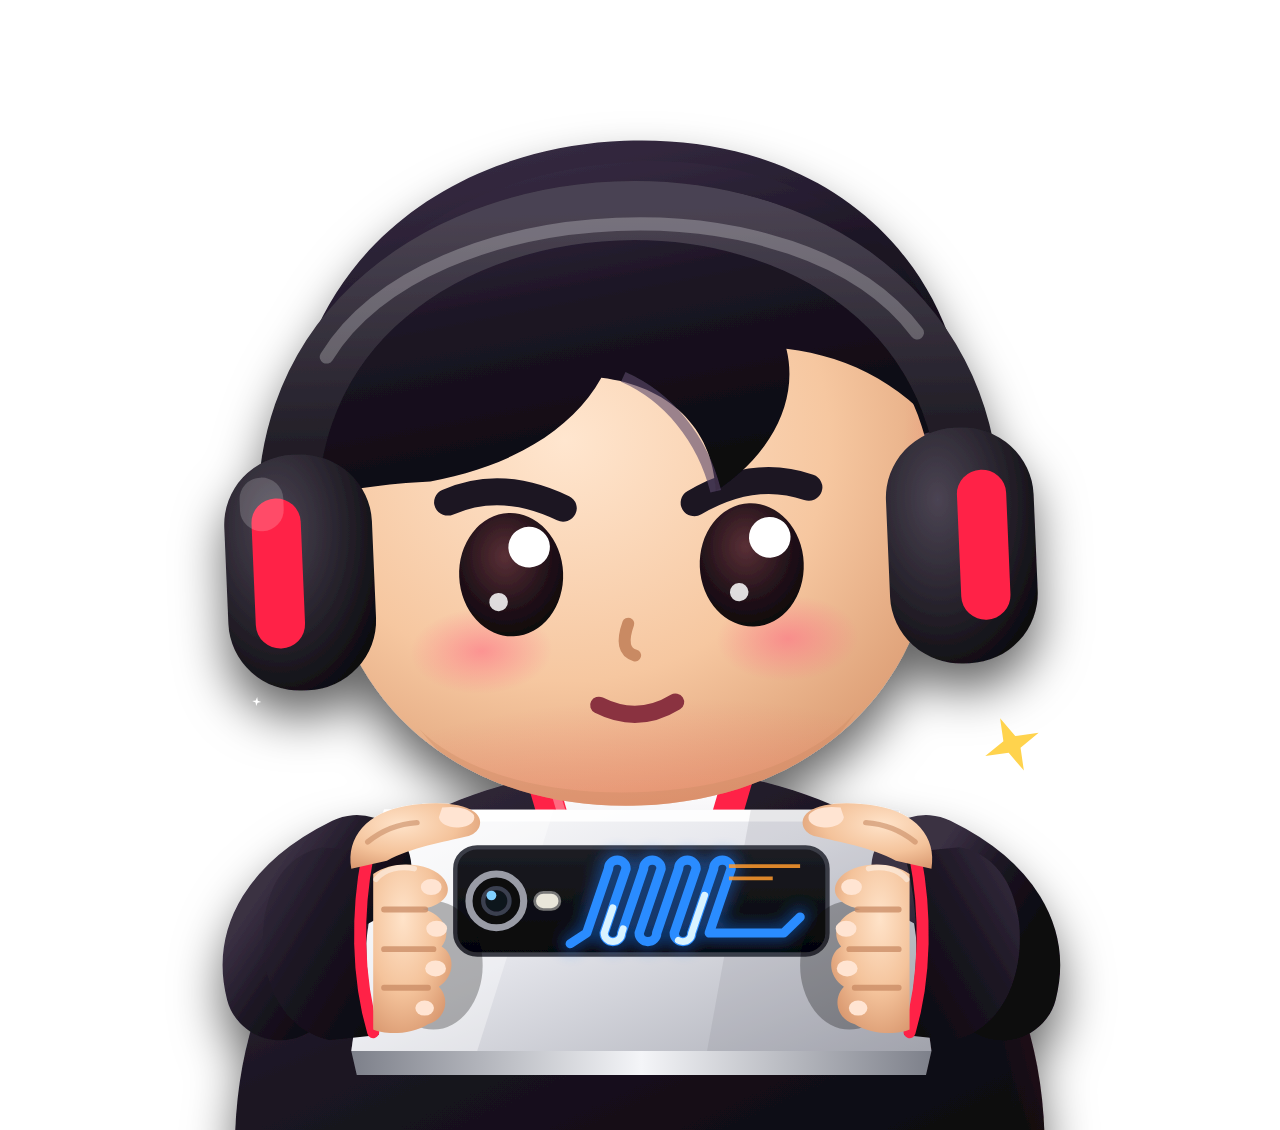
<file: stream_overlay/logo.html>
<!doctype html>
<html lang="ms">
<head>
<meta charset="utf-8">
<title>Logo</title>
<link rel="stylesheet" href="assets/overlay.css">
<style>
  html, body { margin: 0; background: transparent; }
  #lg { --f-disp: "OV Anton", "Anton", Impact, sans-serif; --f-hud: "OV Raj", "Rajdhani", sans-serif;
    --f-clean: "OV MontUp", "Montserrat", sans-serif; --f-shout: "OV Mont", "Montserrat", sans-serif; }
  #lg { position: relative; width: 100vw; height: 100vh; display: grid; place-items: center; }
  #lg > svg { width: 92%; height: 92%; overflow: visible; }
  .av { position: relative; width: 100%; height: 100%; }
  .av .bg { position: absolute; inset: 5%; border-radius: 50%; overflow: hidden;
    background: radial-gradient(circle at 50% 36%, #ff3653 0%, #b0001f 46%, #3a0009 78%, #12030a 100%);
    box-shadow: 0 0 0 1.6vmin #0a0205, 0 0 0 2.6vmin #ffcf4a, 0 2vmin 4vmin rgba(0,0,0,.5); }
  .av .bg::after { content: ""; position: absolute; inset: 0; background: radial-gradient(circle at 1px 1px, rgba(40,0,8,.35) 1.2px, transparent 1.7px) 0 0 / 2.2vmin 2.2vmin; }
  .av .m { position: absolute; left: 12%; top: 12%; width: 76%; height: 80%; }
  .av .m svg { width: 100%; height: 100%; overflow: visible; }
</style>
</head>
<body>
<!-- ?kind=mascot&pose=game|win|wink | avatar | wordmark   (dipakai oleh tools/export_logos.js) -->
<div id="lg"></div>
<script src="assets/config.js"></script>
<script src="assets/roles.js"></script>
<script src="assets/overlay.js"></script>
<script src="assets/ranks3d.js"></script>
<script src="assets/banner-scene.js"></script>
<script src="assets/mascot.js"></script>
<script src="assets/banner-power.js"></script>
<script>
  const O = ChouOverlay, p = new URLSearchParams(location.search);
  const kind = p.get("kind") || "mascot", pose = p.get("pose") || "game";
  const box = document.getElementById("lg");
  let svg, anim;
  if (kind === "wordmark") { box.innerHTML = O.powerWord.svg(); svg = box.firstElementChild; anim = () => O.powerWord.anim(svg, 1.5); }
  else if (kind === "avatar") {
    box.innerHTML = `<div class="av"><div class="bg"></div><div class="m">${O.mascot3d.svg()}</div></div>`;
    svg = box.querySelector(".m svg"); anim = () => O.mascot3d.anim(svg, 1.1, { pose });
  } else { box.innerHTML = O.mascot3d.svg(); svg = box.firstElementChild; anim = (tt) => O.mascot3d.anim(svg, tt != null ? tt : 1.1, { pose, gg: true }); }
  window.__pose = anim;
  document.fonts.ready.then(() => window.__pose());
</script>
</body>
</html>
</file>
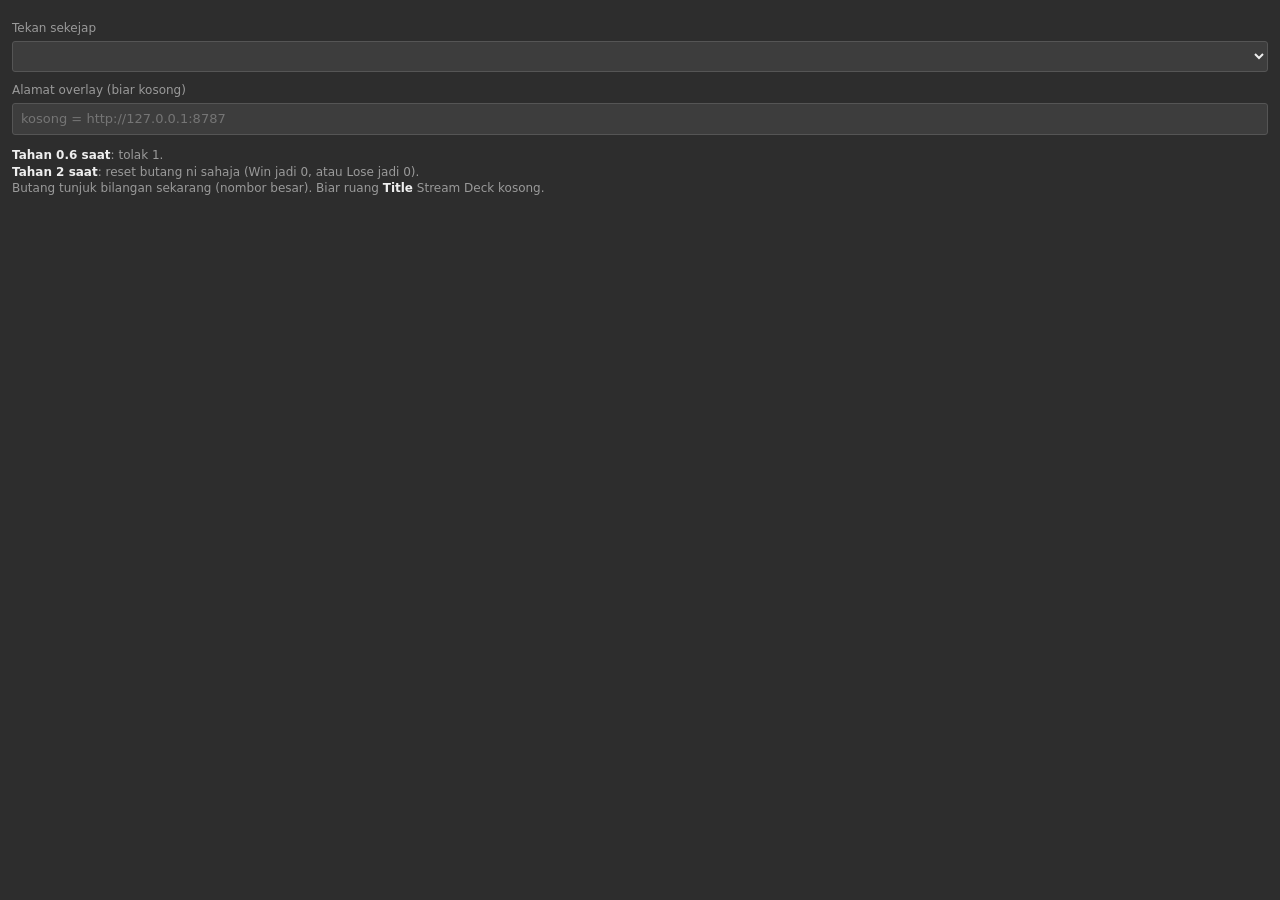
<file: stream_overlay/streamdeck/com.syno.mabar.sdPlugin/pi.html>
<!doctype html>
<html lang="ms"><head><meta charset="utf-8"><title>SYNO Mabar</title>
<style>
  body { margin: 0; padding: 10px 12px; background: #2d2d2d; color: #d8d8d8; font: 13px/1.4 "Segoe UI", system-ui, sans-serif; }
  label { display: block; margin: 10px 0 4px; color: #9a9a9a; font-size: 12px; }
  select, input { width: 100%; box-sizing: border-box; padding: 6px 8px; background: #3d3d3d; color: #eee; border: 1px solid #555; border-radius: 3px; font: inherit; }
  p { margin: 12px 0 0; color: #9a9a9a; font-size: 12px; }
  b { color: #eee; }
</style></head>
<body>
  <label for="tap" id="tapl">Tekan sekejap</label>
  <select id="tap"></select>
  <label for="server">Alamat overlay (biar kosong)</label>
  <input id="server" placeholder="kosong = http://127.0.0.1:8787">
  <p id="help"><b>Tahan 0.6 saat</b>: tolak 1.<br><b>Tahan 2 saat</b>: reset butang ni sahaja (Win jadi 0, atau Lose jadi 0).<br>Butang tunjuk bilangan sekarang (nombor besar). Biar ruang <b>Title</b> Stream Deck kosong.</p>
<script>
"use strict";
let ws, uuid, settings = {}, isWin = true, isToggle = false;
const $ = id => document.getElementById(id);
function fill() {
  if (isToggle) {
    $("tapl").textContent = "Butang ni on / off";
    $("tap").innerHTML = '<option value="facecam">Facecam (landscape)</option><option value="handcam">Handcam (portrait &amp; landscape)</option><option value="mabar">Mabar VIP OPEN / CLOSED</option>';
    $("tap").value = settings.tap || "facecam"; $("server").value = settings.server || "";
    $("help").innerHTML = "Tekan = tukar ON / OFF. Butang tunjuk keadaan sekarang. Suis dalam App (Live › Tunjuk di overlay) ikut sama. Biar ruang <b>Title</b> Stream Deck kosong.";
    return;
  }
  $("tap").innerHTML = isWin
    ? '<option value="end-win">Menang: W +1 &amp; tolak baki</option><option value="win">W +1 sahaja</option>'
    : '<option value="end-lose">Kalah: L +1 &amp; tolak baki</option><option value="lose">L +1 sahaja</option>';
  $("tap").value = settings.tap || (isWin ? "end-win" : "end-lose");
  $("server").value = settings.server || "";
}
function save() {
  settings = { tap: $("tap").value, server: $("server").value.trim() };
  if (ws && ws.readyState === 1) ws.send(JSON.stringify({ event: "setSettings", context: uuid, payload: settings }));
}
function connectElgatoStreamDeckSocket(inPort, inUUID, inRegisterEvent, inInfo, inActionInfo) {
  uuid = inUUID;
  try { const a = JSON.parse(inActionInfo); settings = (a.payload && a.payload.settings) || {}; isWin = !/\.lose$/.test(a.action); isToggle = /\.toggle$/.test(a.action); } catch (e) {}
  fill();
  ws = new WebSocket("ws://127.0.0.1:" + inPort);
  ws.onopen = () => ws.send(JSON.stringify({ event: inRegisterEvent, uuid: inUUID }));
}
$("tap").addEventListener("change", save);
$("server").addEventListener("change", save);
</script>
</body></html>
</file>
<file: stream_overlay/assets/overlay.css>
/* SYNO stream overlay — 1080x1920 portrait */

@font-face { font-family: "OV Anton"; src: url(fonts/anton.woff2) format("woff2"); font-display: block; }
@font-face { font-family: "OV Mont"; src: url(fonts/montserrat-italic.woff2) format("woff2"); font-style: italic; font-weight: 100 900; font-display: block; }
@font-face { font-family: "OV MontUp"; src: url(fonts/montserrat.woff2) format("woff2"); font-weight: 300 900; font-display: block; }
@font-face { font-family: "OV Raj"; src: url(fonts/rajdhani-600.woff2) format("woff2"); font-weight: 600; font-display: block; }
@font-face { font-family: "OV Raj"; src: url(fonts/rajdhani-700.woff2) format("woff2"); font-weight: 700; font-display: block; }
@font-face { font-family: "OV Teko"; src: url(fonts/teko.woff2) format("woff2"); font-weight: 600; font-display: block; }

.ov-stage, .bn {
  /* palette tokens (red theme overrides below) */
  --ink: #07050c;
  --night: #120a1f;
  --plum: #241038;
  --violet: #7b2cff;
  --flame: #b98aff;
  --violet-rgb: 123,44,255;
  --flame-rgb: 185,138,255;
  --card-a: rgba(28,13,48,.9); --card-b: rgba(17,8,32,.9); --card-c: rgba(11,6,21,.92);
  --crimson: #ff2350;
  --bone: #f3eee8;
  --ice: #52d8ff;
  --win: #6dffb0;
  --gold: #ffcf4a;
  --muted: rgba(243, 238, 232, .56);

  --f-disp: "OV Anton", "Anton", Impact, "Arial Narrow", sans-serif;
  --f-shout: "OV Mont", "Montserrat", "Arial Black", sans-serif;
  --f-hud: "OV Raj", "Rajdhani", "Segoe UI", sans-serif;
  --f-num: "OV Teko", "Teko", "OV Anton", Impact, sans-serif;
  --f-clean: "OV MontUp", "Montserrat", "Segoe UI", sans-serif;
}

/* red theme (config theme: "red") */
.ov-stage.theme-red {
  --night: #14060a; --plum: #2a0710; --violet: #c8102e; --flame: #ff6b7d;
  --violet-rgb: 200,16,46; --flame-rgb: 255,107,125;
  --card-a: rgba(40,9,16,.9); --card-b: rgba(22,6,10,.9); --card-c: rgba(12,4,6,.93);
}
.ov-stage {
  position: relative; width: 1080px; height: 1920px; overflow: hidden;
  transform-origin: 0 0; color: var(--bone); font-family: var(--f-hud);
  -webkit-font-smoothing: antialiased;
}
.ov-stage *, .bn * { box-sizing: border-box; }
.ov-layer { position: absolute; inset: 0; width: 1080px; height: 1920px; pointer-events: none; }
.ov-bgfx { image-rendering: auto; }

/* demo images (preview only) */
.ov-demo { position: absolute; overflow: hidden; background: #1a1424; }
.ov-demo img { width: 100%; height: 100%; object-fit: cover; display: block; }
.ov-demo.is-empty { display: grid; place-items: center; background:
  repeating-linear-gradient(-45deg, #17111f 0 14px, #1c1526 14px 28px); }
.ov-demo.is-empty span { font: 700 34px/1 var(--f-hud); letter-spacing: .3em; color: rgba(243,238,232,.35); }

/* ---------- slot frames + laser ---------- */
.ov-frame-base { fill: none; stroke: rgba(var(--flame-rgb), .42); stroke-width: 2; }
.ov-laser { fill: none; stroke-width: 3; stroke-linecap: round; stroke-dasharray: 90 910; animation: ov-run 6s linear infinite; }
.ov-laser.glow { stroke-width: 9; filter: url(#ov-blur); opacity: .9; }
.ov-laser.v { stroke: var(--flame); }
.ov-laser.r { stroke: var(--crimson); animation-delay: -3s; }
.ov-laser.core { stroke: #fff; stroke-width: 1.4; stroke-dasharray: 40 960; }
.ov-laser.core.r { animation-delay: -3s; }
@keyframes ov-run { from { stroke-dashoffset: 0; } to { stroke-dashoffset: -1000; } }
.ov-corner { fill: none; stroke: var(--bone); stroke-width: 3; }

/* ---------- band between facecam & gameplay ---------- */
.ov-band {
  position: absolute; left: 0; width: 1080px; height: 40px; overflow: hidden; z-index: 6;
  background: linear-gradient(90deg, #0c0614, #1a0b2a 50%, #0c0614);
  border-top: 2px solid var(--crimson); border-bottom: 1px solid rgba(var(--flame-rgb),.5);
  display: flex; align-items: center; justify-content: center; gap: 22px;
  font: 700 21px/1 var(--f-hud); letter-spacing: .2em; text-transform: uppercase;
}
.ov-band .live { background: var(--crimson); color: #fff; padding: 7px 18px 6px; transform: skewX(-14deg); display: inline-flex; gap: 8px; align-items: center; }
.ov-band .live > * { transform: skewX(14deg); }
.ov-band .dot { width: 10px; height: 10px; border-radius: 50%; background: #fff; animation: ov-blink 1.2s steps(2, jump-none) infinite; }
.ov-band .sep { width: 5px; height: 5px; background: var(--flame); transform: rotate(45deg); }
.ov-band .sweep { position: absolute; top: 0; bottom: 0; width: 160px; left: -200px;
  background: linear-gradient(90deg, transparent, rgba(var(--flame-rgb),.35), transparent); animation: ov-sweep 6s linear infinite; }
@keyframes ov-sweep { 0% { transform: translateX(0); } 60%, 100% { transform: translateX(1480px); } }
@keyframes ov-blink { 50% { opacity: .15; } }

/* ---------- cards ---------- */
.ov-card {
  --cut: 22px;
  position: absolute; color: var(--bone);
  clip-path: polygon(var(--cut) 0, 100% 0, 100% calc(100% - var(--cut)), calc(100% - var(--cut)) 100%, 0 100%, 0 var(--cut));
  background: linear-gradient(155deg, rgba(var(--flame-rgb),.75), rgba(var(--flame-rgb),.14) 38%, rgba(var(--flame-rgb),.1) 62%, rgba(255,35,80,.7));
}
.ov-card::before {
  content: ""; position: absolute; inset: 2px; z-index: 0;
  clip-path: polygon(calc(var(--cut) - 1px) 0, 100% 0, 100% calc(100% - var(--cut) + 1px), calc(100% - var(--cut) + 1px) 100%, 0 100%, 0 calc(var(--cut) - 1px));
  background:
    radial-gradient(120% 70% at 100% 0%, rgba(var(--violet-rgb),.22), transparent 60%),
    linear-gradient(170deg, var(--card-a) 0%, var(--card-b) 55%, var(--card-c) 100%);
}
.ov-card::after { /* sheen */
  content: ""; position: absolute; inset: 0; z-index: 3; pointer-events: none;
  background: linear-gradient(105deg, transparent 40%, rgba(243,238,232,.10) 50%, transparent 60%);
  background-size: 260% 100%; background-position: 160% 0; animation: ov-sheen 12s ease-in-out infinite;
}
@keyframes ov-sheen { 0%, 70% { background-position: 160% 0; } 85%, 100% { background-position: -60% 0; } }
.ov-card > * { position: relative; z-index: 1; }

.ov-h { font: 400 54px/.9 var(--f-disp); letter-spacing: .01em; margin: 0; transform: skewX(-8deg); transform-origin: left bottom;
  text-shadow: 3px 3px 0 var(--crimson); }
.ov-lbl { display: flex; align-items: center; gap: 10px; margin: 0; font: 700 16px/1 var(--f-hud); letter-spacing: .26em; color: var(--flame); text-transform: uppercase; }
.ov-lbl::before { content: ""; width: 9px; height: 9px; background: var(--crimson); transform: rotate(45deg); flex: none; }
.ov-lbl i { font-style: normal; margin-left: auto; color: var(--bone); background: rgba(var(--flame-rgb),.18); padding: 3px 9px 2px; letter-spacing: .1em; font-size: 15px; }

.ov-chip { display: inline-flex; align-items: baseline; gap: 6px; background: var(--bone); color: var(--ink);
  padding: 5px 12px 3px; font: 400 22px/1 var(--f-disp); letter-spacing: .02em; transform: skewX(-12deg); white-space: nowrap; }
.ov-chip > * { display: inline-block; transform: skewX(12deg); }
.ov-chip b { font-weight: 400; color: var(--crimson); font-size: 28px; }

/* ---------- queue card ---------- */
.ov-queue { padding: 20px 24px 14px; display: flex; flex-direction: column; gap: 12px; }
.ov-queue .q-head { display: flex; align-items: flex-end; justify-content: space-between; gap: 12px; }
.q-open { display: inline-flex; align-items: center; gap: 8px; font: 700 15px/1 var(--f-hud); letter-spacing: .3em; color: var(--win); margin-bottom: 8px; }
.q-open::before { content: ""; width: 8px; height: 8px; border-radius: 50%; background: var(--win); box-shadow: 0 0 10px var(--win); animation: ov-blink 1.6s steps(2, jump-none) infinite; }
.q-open.full { color: var(--crimson); }
.q-open.full::before { background: var(--crimson); box-shadow: 0 0 10px var(--crimson); }
.ov-queue .q-prices { display: flex; flex-direction: column; gap: 7px; align-items: flex-end; }
.ov-queue ol { list-style: none; margin: 0; padding: 0; display: flex; flex-direction: column; gap: 6px; }
.ov-queue .slot { display: flex; align-items: center; gap: 12px; height: 34px; padding: 0 12px 0 0;
  background: linear-gradient(90deg, rgba(var(--violet-rgb),.32), rgba(var(--violet-rgb),.06)); }
.ov-queue .slot .ix { width: 34px; height: 100%; display: grid; place-items: center; background: var(--violet); font: 600 24px/1 var(--f-num); padding-top: 3px; }
.ov-queue .slot .nm { flex: 1; min-width: 0; font: 700 24px/1 var(--f-hud); letter-spacing: .03em; white-space: nowrap; overflow: hidden; text-overflow: ellipsis; }
.ov-queue .slot.is-empty { background: transparent; outline: 1px dashed rgba(var(--flame-rgb),.35); outline-offset: -1px; }
.ov-queue .slot.is-empty .ix { background: rgba(var(--flame-rgb),.15); color: var(--muted); }
.ov-queue .slot.is-empty .nm { color: rgba(243,238,232,.32); font-size: 17px; letter-spacing: .24em; }
.ov-queue .pips { display: flex; gap: 5px; }
.ov-queue .pips i { width: 12px; height: 12px; transform: skewX(-14deg); background: rgba(243,238,232,.18); }
.ov-queue .pips i.on { background: var(--crimson); box-shadow: 0 0 8px rgba(255,35,80,.7); }
.ov-queue .nx { display: flex; align-items: center; gap: 12px; height: 32px; border-bottom: 1px solid rgba(var(--flame-rgb),.16); }
.ov-queue .nx .no { font: 600 26px/1 var(--f-num); color: var(--flame); width: 34px; padding-top: 4px; }
.ov-queue .nx .nm { flex: 1; min-width: 0; font: 600 22px/1 var(--f-hud); white-space: nowrap; overflow: hidden; text-overflow: ellipsis; }
.ov-queue .nx .g { font: 700 14px/1 var(--f-hud); letter-spacing: .12em; color: var(--ink); background: var(--flame); padding: 4px 7px 3px; }
.ov-queue .nx.more { border: 0; color: var(--muted); font: 700 16px/1 var(--f-hud); letter-spacing: .2em; }
.ov-queue .q-empty { margin: 0; padding: 10px 0; color: var(--muted); font: 600 19px/1.3 var(--f-hud); letter-spacing: .04em; }
.q-foot { margin-top: auto; display: flex; align-items: center; gap: 10px; font: 700 16px/1.2 var(--f-hud); letter-spacing: .08em; color: var(--bone);
  background: rgba(255,35,80,.14); border-left: 3px solid var(--crimson); padding: 8px 12px; }
.q-foot b { color: var(--crimson); }
.ov-queue .q-cols { display: flex; flex-direction: column; gap: 12px; }
.ov-queue section { display: flex; flex-direction: column; gap: 9px; }
.is-new { animation: ov-new 1.4s ease-out; }
@keyframes ov-new { 0% { background: rgba(243,238,232,.9); transform: translateX(-18px); } 25% { transform: translateX(0); } 100% { } }

/* ---------- prices card (queue hidden) ---------- */
.ov-prices { padding: 26px 28px 20px; display: flex; flex-direction: column; gap: 16px; }
.ov-prices .pr-list { display: flex; flex-direction: column; gap: 10px; }
.ov-prices .pr { display: flex; align-items: center; justify-content: space-between; padding: 8px 16px 6px;
  background: linear-gradient(90deg, rgba(var(--violet-rgb),.35), rgba(var(--violet-rgb),.06)); border-left: 4px solid var(--flame); }
.ov-prices .pr span { font: 700 24px/1 var(--f-hud); letter-spacing: .14em; }
.ov-prices .pr b { font: 400 50px/1 var(--f-disp); color: var(--bone); text-shadow: 3px 3px 0 var(--crimson); font-weight: 400; }
.ov-prices .svc { display: flex; flex-direction: column; gap: 8px; }
.ov-prices .svc div { display: flex; justify-content: space-between; align-items: baseline; font: 600 22px/1 var(--f-hud); border-bottom: 1px dashed rgba(var(--flame-rgb),.25); padding-bottom: 7px; }
.ov-prices .svc b { font: 400 28px/1 var(--f-disp); color: var(--flame); font-weight: 400; }

/* ================= BANNER BASE ================= */
.bn { position: absolute; left: 0; width: 1080px; height: 192px; overflow: hidden; color: var(--bone); font-family: var(--f-hud); }
.bn > * { position: absolute; }
.bn-bg { inset: 0; }

/* reduced motion: keep things readable */
@media (prefers-reduced-motion: reduce) {
  .ov-laser, .ov-band .sweep, .ov-card::after { animation-duration: 0s; animation-iteration-count: 1; }
}

/* ================= SCENE BANNER (minimal, two scenes) ================= */
.bn-scene { --acc: #a66bff; font-family: var(--f-clean); }
.bn-scene .bn-bg { background: radial-gradient(70% 170% at 35% 50%, #1b1823 0%, #0c0b10 70%); }
.bn-scene .sc-smoke { left: 0; top: 0; width: 1080px; height: 192px; }
.bn-scene .sc-grain { inset: 0; background-size: 240px 240px; mix-blend-mode: overlay; opacity: .9; }
.bn-scene .sc-strip { top: 0; height: 192px; background: var(--acc); overflow: hidden; }
.bn-scene .sc-strip.a { left: 0; width: 480px; }
.bn-scene .sc-strip.b { right: 0; width: 560px; background: linear-gradient(90deg, var(--acc), color-mix(in srgb, var(--acc) 70%, #000)); }
.bn-scene .sc-kin { position: absolute; left: -30px; top: -26px; transform: rotate(-9deg); color: #0b0a0e; font: 400 30px/.92 var(--f-disp); letter-spacing: .02em; white-space: nowrap; }
.bn-scene .sc-brand { left: 0; top: 0; width: 1080px; height: 192px; display: flex; align-items: center; justify-content: center; gap: 22px; visibility: hidden; }
.bn-scene .sc-blogo { width: 104px; height: 104px; flex: none; }
.bn-scene.lg-mascot .sc-blogo { width: 168px; height: 168px; }
.bn-scene .sc-blogo svg, .bn-scene .sc-logo svg, .bn-scene .sc-ico svg { width: 100%; height: 100%; overflow: visible; display: block; }
.bn-scene .sc-btxt { display: flex; flex-direction: column; gap: 10px; min-width: 420px; }
.bn-scene .sc-track { font: 600 32px/1 var(--f-clean); color: #f3eee8; text-transform: uppercase; white-space: nowrap; }
.bn-scene .sc-sub { font: 600 14px/1 var(--f-clean); letter-spacing: .42em; color: var(--acc); white-space: nowrap; }
.bn-scene .sc-badge { right: 40px; top: 50px; display: flex; flex-direction: column; align-items: center; padding: 10px 18px 9px; background: var(--acc); color: #0b0a0e;
  font: italic 900 22px/1.02 var(--f-shout); border-radius: 12px; border: 3px solid #fff; box-shadow: 0 6px 0 rgba(0,0,0,.5); visibility: hidden; }
.bn-scene .sc-logo { left: 150px; top: 0; width: 360px; height: 192px; display: grid; place-items: center; visibility: hidden; }
.bn-scene.lg-mascot .sc-logo svg { width: 188px; height: 188px; }
.bn-scene .sc-item { left: 520px; top: 0; width: 540px; height: 192px; display: flex; align-items: center; gap: 14px; visibility: hidden; }
.bn-scene .sc-ico { position: relative; width: 112px; height: 112px; flex: none; transform-origin: 50% 50%; }
.bn-scene .sc-txt { display: flex; flex-direction: column; gap: 8px; min-width: 0; }
.bn-scene .sc-b { display: flex; align-items: center; gap: 16px; font: 800 38px/1 var(--f-clean); color: #fff; white-space: nowrap; }
.bn-scene .sc-l { font: 500 19px/1.1 var(--f-clean); letter-spacing: .14em; color: rgba(243,238,232,.78); text-transform: uppercase; white-space: nowrap; }
.bn-scene .sc-l em { font-style: normal; font-weight: 800; color: var(--acc); }
.bn-scene .sc-pill { position: relative; display: inline-flex; align-items: center; gap: 5px; padding: 9px 20px; border-radius: 999px; font: 500 18px/1 var(--f-clean); color: #fff;
  background: linear-gradient(180deg, #2c2933, #141218); border: 2px solid rgba(255,255,255,.5); box-shadow: inset 0 1px 0 rgba(255,255,255,.25), 0 4px 10px rgba(0,0,0,.5); transform-origin: 50% 50%; }
.bn-scene .sc-pill b { font-weight: 800; }
.bn-scene .sc-pill.press { background: var(--acc); color: #0b0a0e; border-color: #fff; }
.bn-scene .sc-hand { position: absolute; right: -10px; bottom: -20px; width: 26px; height: 30px; opacity: 0; }
.bn-scene .sc-hand svg { width: 100%; height: 100%; display: block; }
.bn-scene .sc-wiper { inset: 0; overflow: hidden; pointer-events: none; }
.bn-scene .sc-wiper i { position: absolute; top: -30px; height: 252px; opacity: 0; }
.bn-scene .sc-wiper .w1 { width: 300px; background: var(--acc); }
.bn-scene .sc-wiper .w2 { width: 150px; background: #0b0a0e; border-left: 6px solid #fff; }
.bn-scene .sc-line { left: 0; right: 0; height: 2px; background: linear-gradient(90deg, transparent, var(--acc) 30%, var(--acc) 70%, transparent); opacity: .75; }
.bn-scene .sc-line.top { top: 0; } .bn-scene .sc-line.bot { bottom: 0; opacity: .35; }

/* ================= 3D RANK ICONS ================= */
.rk3d { position: absolute; inset: 0; }
.rk3d .rk-rays { position: absolute; left: 50%; top: 46%; width: 150%; aspect-ratio: 1; opacity: 0; pointer-events: none;
  background: repeating-conic-gradient(from 0deg, color-mix(in srgb, var(--rg, #ffcf4a) 55%, transparent) 0deg 6deg, transparent 6deg 30deg);
  -webkit-mask-image: radial-gradient(circle, #000 20%, transparent 62%); mask-image: radial-gradient(circle, #000 20%, transparent 62%); }
.rk3d .rk-ring { position: absolute; left: 50%; top: 46%; width: 86%; aspect-ratio: 1; border-radius: 50%; border: 3px solid var(--rg, #ff5874);
  box-shadow: 0 0 18px var(--rg, #ff5874), inset 0 0 12px var(--rg, #ff5874); opacity: 0; pointer-events: none; }
.rk3d .rk-tier { position: absolute; inset: 0; perspective: 520px; display: none; }
.rk3d .rk-glow { position: absolute; left: 50%; top: 46%; width: 92%; aspect-ratio: 1;
  background: radial-gradient(circle, color-mix(in srgb, var(--g) 70%, transparent) 0%, color-mix(in srgb, var(--g) 22%, transparent) 38%, transparent 66%); }
.rk3d .rk-shadow { position: absolute; left: 50%; bottom: 3%; width: 54%; height: 12%; border-radius: 50%;
  background: radial-gradient(closest-side, rgba(0,0,0,.85), rgba(0,0,0,0)); }
.rk3d .rk-card { position: absolute; left: 50%; top: 46%; height: 84%; aspect-ratio: 1; transform-style: preserve-3d; }
.rk3d .rk-l { position: absolute; inset: 0; display: grid; place-items: center; backface-visibility: visible; }
.rk3d .rk-l:not(.front) { filter: brightness(.28) saturate(1.4); }
.rk3d .rk-l img { width: 100%; height: 100%; object-fit: contain; display: block; }
.rk3d .rk-l.front img, .rk3d .rk-l.front svg { filter: drop-shadow(0 0 2px rgba(255,255,255,.7)) drop-shadow(0 0 10px var(--g)) contrast(1.08) saturate(1.15); }
.rk3d .rk-shine { position: absolute; inset: 0; opacity: 0; transform: translateZ(.5px); pointer-events: none; mix-blend-mode: screen;
  background: linear-gradient(105deg, transparent 40%, rgba(255,255,255,.75) 50%, transparent 60%) 160% 0 / 250% 100% no-repeat;
  -webkit-mask-size: contain; mask-size: contain; -webkit-mask-repeat: no-repeat; mask-repeat: no-repeat; -webkit-mask-position: center; mask-position: center; }
.rk3d .rk-spk { position: absolute; width: 22px; height: 22px; background: #fff;
  clip-path: polygon(50% 0, 60% 40%, 100% 50%, 60% 60%, 50% 100%, 40% 60%, 0 50%, 40% 40%); filter: drop-shadow(0 0 6px #ffcf4a); }

/* ================= W/L, music ================= */
.ov-score, .ov-music { position: absolute; }
.ov-score svg { width: 100%; height: 100%; overflow: visible; display: block; }
.ov-score .sb-n, .ov-score [data-k] { transform-box: fill-box; transform-origin: 50% 60%; }
.sb-pop { animation: sb-pop .7s cubic-bezier(.2,1.5,.4,1); }
@keyframes sb-pop { 0% { transform: scale(1.45); filter: brightness(2.2); } 100% { transform: scale(1); filter: none; } }
.ov-music { display: flex; align-items: center; gap: 14px; padding: 0 20px; border: 2px dashed rgba(var(--flame-rgb),.4); border-radius: 14px; color: rgba(243,238,232,.6); }
.ov-music:empty { border: 0; }
.ov-music span { font-size: 40px; color: var(--flame); }
.ov-music b { font: 700 18px/1 var(--f-hud); letter-spacing: .2em; }
.ov-music small { margin-left: auto; font: 600 13px/1 var(--f-hud); letter-spacing: .1em; }

/* ================= band items, captions, compact queue, music frame ================= */
.ov-band [hidden] { display: none !important; }
.ov-band .itm { display: inline-flex; align-items: center; gap: 7px; position: relative; padding-left: 16px; }
.ov-band .itm::before { content: ""; position: absolute; left: 0; top: 50%; width: 5px; height: 5px; margin-top: -2.5px; background: var(--flame); transform: rotate(45deg); }
.ov-band .itm svg { width: 22px; height: 22px; }
.ov-band .live .timer { font: 600 29px/1 var(--f-num); letter-spacing: .06em; padding: 3px 0 0 8px; margin-left: 2px; border-left: 1px solid rgba(255,255,255,.45); font-weight: 600; }
.ov-band .live .timer.paused { opacity: .6; }
.ov-band .clock { color: #fff; }
.ov-band .clock svg { color: var(--flame); margin-top: -2px; }
.ov-band .clock b { font: 600 30px/1 var(--f-num); letter-spacing: .04em; padding-top: 3px; font-weight: 600; }
.ov-band .clock small { font: 700 16px/1 var(--f-hud); letter-spacing: .12em; color: var(--muted); padding-top: 1px; }
.ov-band .yt b { font: 600 30px/1 var(--f-num); letter-spacing: .04em; padding-top: 3px; color: #fff; }
.ov-band .yt svg { width: 28px; height: 28px; margin-top: -2px; }
.ov-caption { position: absolute; display: flex; align-items: center; justify-content: center; gap: 10px;
  font: 700 19px/1 var(--f-hud); letter-spacing: .26em; color: rgba(243,238,232,.75); text-transform: uppercase; white-space: nowrap; }
.ov-caption b { color: var(--bone); font-weight: 700; }
.ov-caption i { flex: 0 1 60px; height: 1px; background: linear-gradient(90deg, transparent, var(--crimson)); }
.ov-caption i:last-child { background: linear-gradient(90deg, var(--crimson), transparent); }
.ov-queue .bal { font: 600 22px/1 var(--f-num); color: var(--gold); padding-top: 3px; white-space: nowrap; }
.ov-queue .bal small { font-size: 14px; margin-left: 2px; color: var(--muted); }

.ov-queue.compact { --cut: 16px; padding: 12px 16px 10px; gap: 6px; }
.ov-queue.compact .q-head { align-items: center; }
.ov-queue.compact .ov-h { font-size: 34px; }
.ov-queue.compact .q-open { font-size: 12px; margin-bottom: 4px; }
.ov-queue.compact .q-prices { flex-direction: row; flex-wrap: wrap; justify-content: flex-end; gap: 5px; max-width: 260px; }
.ov-queue.compact .ov-chip { font-size: 14px; padding: 4px 8px 2px; }
.ov-queue.compact .ov-chip b { font-size: 18px; }
.ov-queue.compact .q-cols { gap: 5px; }
.ov-queue.compact section { gap: 3px; }
.ov-queue.compact .ov-lbl { font-size: 13px; }
.ov-queue.compact ol.slots { display: flex; flex-direction: column; gap: 3px; }
.ov-queue.compact .slot { height: 27px; gap: 8px; padding-right: 8px; }
.ov-queue.compact .slot .ix { width: 26px; font-size: 19px; }
.ov-queue.compact .slot .nm { flex: 0 1 auto; font-size: 19px; max-width: 200px; }
.ov-queue.compact .slot .mid, .ov-queue.compact .nx .mid { flex: 1; min-width: 0; font: 600 15px/1 var(--f-num); letter-spacing: .06em; color: var(--muted); white-space: nowrap; overflow: hidden; text-overflow: ellipsis; padding-top: 2px; }
.ov-queue.compact .slot .mid::before, .ov-queue.compact .nx .mid::before { content: "ID "; color: var(--flame); font-family: var(--f-hud); font-weight: 700; font-size: 11px; letter-spacing: .14em; }
.ov-queue.compact .slot.is-empty .nm { font-size: 12px; letter-spacing: .2em; }
.ov-queue.compact .bal { font-size: 18px; margin-left: auto; }
.ov-queue.compact section:last-child ol { display: flex; flex-direction: column; gap: 2px; }
.ov-queue.compact .nx { height: 22px; gap: 8px; border: 0; }
.ov-queue.compact .nx .no { font-size: 18px; width: 26px; }
.ov-queue.compact .nx .nm { flex: 0 1 auto; font-size: 17px; max-width: 200px; }
.ov-queue.compact .nx .g { display: none; }
.ov-queue.compact .nx.more { height: 18px; font-size: 12px; }
/* compact queue: 1-2 left column, 3-4 right column */
.ov-queue.compact section:last-child ol.q2 { display: grid; grid-template-columns: 1fr 1fr; grid-template-rows: repeat(2, auto); grid-auto-flow: column; column-gap: 14px; row-gap: 4px; }
.ov-queue.compact ol.q2 .nx { min-width: 0; }
.ov-queue.compact ol.q2 .nx .nm { max-width: none; flex: 0 1 auto; }
.ov-queue.compact ol.q2 .nx .mid { flex: 1 1 0; min-width: 0; }
.ov-queue .ov-lbl .q-more { font-style: normal; font: 700 12px/1 var(--f-hud); letter-spacing: .16em; color: var(--muted); margin-left: auto; margin-right: 8px; }
.ov-queue.compact .q-empty { padding: 2px 0; font-size: 15px; }

.ov-music { --cut: 14px; border: 0; padding: 0; border-radius: 0;
  clip-path: polygon(var(--cut) 0, 100% 0, 100% calc(100% - var(--cut)), calc(100% - var(--cut)) 100%, 0 100%, 0 var(--cut));
  background: linear-gradient(135deg, var(--crimson), rgba(var(--flame-rgb), .25) 40%, rgba(var(--flame-rgb), .15) 60%, var(--crimson)); }
.ov-music::before { content: ""; position: absolute; inset: 2px; background: rgba(8, 3, 5, .55);
  clip-path: polygon(calc(var(--cut) - 1px) 0, 100% 0, 100% calc(100% - var(--cut) + 1px), calc(100% - var(--cut) + 1px) 100%, 0 100%, 0 calc(var(--cut) - 1px)); }
.ov-music .mu-tab { position: absolute; left: 18px; top: 0; display: inline-flex; align-items: center; gap: 6px; padding: 4px 10px 4px 8px;
  background: var(--crimson); color: #fff; font: 700 12px/1 var(--f-hud); letter-spacing: .26em; }
.ov-music .mu-tab svg { width: 13px; height: 13px; }
.ov-music .mu-demo { position: absolute; inset: 0; display: grid; place-items: center; font: 600 15px/1 var(--f-hud); letter-spacing: .2em; color: var(--muted); }

/* thank-you pop (Sociabuzz order) */
.q-alert { position: absolute; z-index: 6; height: 52px; display: flex; align-items: center; justify-content: center; gap: 12px;
  background: linear-gradient(180deg, #fff6cf, #ffd84f 46%, #ffb300 56%, #e58c00); color: #3a0009; box-shadow: 0 0 0 3px #1a0206, 0 10px 24px rgba(0,0,0,.5), 0 0 24px rgba(255,207,74,.6);
  clip-path: polygon(14px 0, 100% 0, calc(100% - 14px) 100%, 0 100%); animation: q-alert 6s cubic-bezier(.2,1.4,.4,1) forwards; }
.q-alert b { font: 400 26px/1 var(--f-disp); letter-spacing: .02em; }
.q-alert span { font: 800 22px/1 var(--f-clean); max-width: 210px; overflow: hidden; text-overflow: ellipsis; white-space: nowrap; }
.q-alert i { font: 400 24px/1 var(--f-disp); font-style: normal; background: #3a0009; color: #ffd84f; padding: 5px 10px 3px; transform: skewX(-12deg); }
@keyframes q-alert { 0% { transform: translateY(20px) scale(.6); opacity: 0; } 8% { transform: none; opacity: 1; } 88% { transform: none; opacity: 1; } 100% { transform: translateY(-10px); opacity: 0; } }

/* song now playing in the LIVE band */
.ov-band .np { color: #fff; text-transform: none; letter-spacing: .03em; font: 700 22px/1 var(--f-hud); min-width: 0; }
.ov-band .np svg { color: var(--flame); flex: none; width: 19px; height: 19px; margin-top: -1px; }
.ov-band .np .npw { width: 430px; overflow: hidden; white-space: nowrap;
  -webkit-mask-image: linear-gradient(90deg, transparent 0, #000 18px, #000 calc(100% - 18px), transparent); mask-image: linear-gradient(90deg, transparent 0, #000 18px, #000 calc(100% - 18px), transparent); }
.ov-band .np .npt { display: inline-flex; padding-top: 2px; will-change: transform; }
.ov-band .np .nps { display: inline-block; min-width: 430px; padding-right: 64px; font-weight: 700; }
.ov-band .live .timer.paused { opacity: .55; }
/* VVIP star in the overlay queue */
.ov-card .bal .vv, .vv { color: #ffd84f; font-style: normal; margin-right: 2px; }

/* role badges (EXP / JUNGLE / MID / GOLD / ROAM) */
.rl { flex: none; display: inline-grid; place-items: center; width: 1.3em; height: 1.3em; margin-right: 2px; filter: drop-shadow(0 0 4px rgba(0,0,0,.6)); }
.rl svg { width: 100%; height: 100%; }
.rl.rl-txt { width: auto; height: auto; font: 700 11px/1 var(--f-hud); padding: 3px 5px 2px; }
.rl-exp { color: #ff7a45; } .rl-jungle { color: #3ddc84; } .rl-mid { color: #b388ff; } .rl-gold { color: #ffcf4a; } .rl-roam { color: #4fc3f7; }

/* song requests (IndoFinity) under the Mabar queue */
.ov-songs { position: absolute; display: flex; flex-direction: column; gap: 6px; padding: 10px 14px 10px; background: linear-gradient(180deg, rgba(20, 6, 10, .82), rgba(10, 3, 6, .82));
  border: 1px solid rgba(var(--flame-rgb), .45); clip-path: polygon(14px 0, 100% 0, 100% calc(100% - 14px), calc(100% - 14px) 100%, 0 100%, 0 14px); }
.ov-songs .sr-h { display: flex; align-items: center; gap: 8px; font: 700 13px/1 var(--f-hud); letter-spacing: .24em; color: var(--flame); }
.ov-songs .sr-h svg { width: 14px; height: 14px; }
.ov-songs .sr-h i { margin-left: auto; font: 600 18px/1 var(--f-num); font-style: normal; letter-spacing: 0; color: #fff; }
.ov-songs ol { margin: 0; padding: 0; list-style: none; display: flex; flex-direction: column; gap: 4px; }
.ov-songs li { display: flex; align-items: baseline; gap: 10px; font: 700 18px/1.15 var(--f-hud); color: #f3eee8; min-width: 0; }
.ov-songs li .t { flex: 1; min-width: 0; overflow: hidden; text-overflow: ellipsis; white-space: nowrap; }
.ov-songs li .u { flex: none; font-size: 14px; color: var(--muted); max-width: 140px; overflow: hidden; text-overflow: ellipsis; white-space: nowrap; }
.ov-songs li.now .t { color: #ffd84f; }
.ov-queue .ov-lbl .q-more + i { margin-left: 0; }

/* prices card in the small queue slot: 2-column tiles that always fit */
.ov-prices.compact { --cut: 16px; padding: 12px 16px 12px; gap: 8px; }
.ov-prices.compact .q-head { display: flex; align-items: flex-end; justify-content: space-between; }
.ov-prices.compact .q-open { font-size: 12px; margin-bottom: 4px; }
.ov-prices.compact .ov-h { font-size: 34px; }
.ov-prices .pt-grid { display: grid; grid-template-columns: 1fr 1fr; gap: 6px; }
.ov-prices .pt { display: flex; align-items: center; justify-content: space-between; gap: 8px; min-width: 0; padding: 6px 10px 4px; background: linear-gradient(90deg, rgba(var(--flame-rgb),.22), rgba(var(--flame-rgb),.05)); border-left: 3px solid var(--crimson); }
.ov-prices .pt:last-child:nth-child(odd) { grid-column: 1 / -1; }
.ov-prices .pt span { font: 700 14px/1 var(--f-hud); letter-spacing: .1em; white-space: nowrap; overflow: hidden; text-overflow: ellipsis; }
.ov-prices .pt b { font: 400 28px/1 var(--f-disp); color: var(--bone); text-shadow: 2px 2px 0 var(--crimson); white-space: nowrap; }
.ov-prices .pt b small { font: 700 12px/1 var(--f-hud); letter-spacing: .08em; text-shadow: none; margin-left: 3px; color: var(--muted); }
.ov-prices .pt-svc { display: flex; gap: 14px; flex-wrap: wrap; font: 600 15px/1 var(--f-hud); letter-spacing: .04em; color: var(--muted); border-top: 1px dashed rgba(var(--flame-rgb),.3); padding-top: 7px; }
.ov-prices .pt-svc b { font: 400 20px/1 var(--f-disp); color: var(--flame); margin-left: 4px; }
/* Mabar VIP OPEN / CLOSED badge beside the title */
.q-tt { display: flex; align-items: center; gap: 12px; min-width: 0; }
.oc-b { flex: none; display: inline-flex; align-items: center; gap: 7px; font: 700 15px/1 var(--f-hud); letter-spacing: .22em; padding: 6px 10px 5px; transform: skewX(-10deg); }
.oc-b::before { content: ""; width: 8px; height: 8px; border-radius: 50%; background: currentColor; }
.oc-b.open { color: var(--win); background: rgba(56,255,154,.12); border: 1px solid rgba(56,255,154,.55); }
.oc-b.open::before { box-shadow: 0 0 10px currentColor; animation: ov-blink 1.6s steps(2, jump-none) infinite; }
.oc-b.closed { color: #fff; background: var(--crimson); border: 1px solid var(--crimson); box-shadow: 0 0 14px rgba(255,35,80,.5); }
.ov-queue.compact .oc-b, .ov-prices.compact .oc-b { font-size: 12px; padding: 5px 8px 4px; }
.ov-queue .q-tt { flex-direction: column-reverse; align-items: flex-start; gap: 5px; }
.ov-queue .q-tt .ov-h { white-space: nowrap; }
.ov-queue.compact .oc-b { font-size: 11px; padding: 4px 8px 3px; letter-spacing: .24em; }
.ov-queue.compact .q-tt { gap: 3px; }
.ov-queue.compact .oc-b { font-size: 10px; padding: 3px 7px 2px; }
.ov-queue.compact .oc-b::before { width: 6px; height: 6px; }
.ov-queue.compact { padding-bottom: 8px; gap: 4px; }

/* ---------- landscape 1920x1080 (?layout=kiri | kanan | tengah) ---------- */
.ov-stage.land .ov-layer { width: 1920px; height: 1080px; }
/* tall queue card for the side column: header stacked, one long list */
.ov-queue.tall .q-head { flex-direction: column; align-items: stretch; gap: 8px; }
.ov-queue.tall .q-prices { flex-direction: row; flex-wrap: wrap; justify-content: flex-start; max-width: none; }
.ov-queue.tall section:last-child ol { gap: 3px; }
.ov-queue.tall .nx { height: 26px; }
.ov-queue.tall .nx .nm { max-width: none; }
.ov-queue.tall .q-cols { gap: 10px; }
.ov-queue.tall .ov-h, .ov-prices.tall .ov-h { font-size: 38px; }
/* narrow column (tengah, 264 wide): no ML ID, smaller chips */
.ov-queue.narrow .mid { display: none; }
.ov-queue.narrow .ov-chip { font-size: 12px; padding: 3px 6px 2px; }
.ov-queue.narrow .ov-chip b { font-size: 15px; }
.ov-queue.narrow .slot .nm, .ov-queue.narrow .nx .nm { flex: 1; }
.ov-prices.tall .pt-grid { grid-template-columns: 1fr; }
.ov-prices.tall .pt:last-child:nth-child(odd) { grid-column: auto; }
.ov-prices.tall .pt-svc { flex-direction: column; gap: 6px; }
.ov-prices.tall .q-tt { flex-direction: column-reverse; align-items: flex-start; gap: 4px; }
.ov-prices.tall .q-tt .ov-h { white-space: nowrap; }
/* landscape column: price chips on one line so more queue rows fit */
.ov-queue.tall:not(.narrow) .q-prices { flex-wrap: nowrap; gap: 4px; }
.ov-queue.tall:not(.narrow) .ov-chip { font-size: 11px; padding: 3px 6px 2px; white-space: nowrap; }
.ov-queue.tall:not(.narrow) .ov-chip b { font-size: 15px; }
/* landscape column queue in two columns: name only (no ML ID) so names stay readable */
.ov-queue.tall ol.q2 .mid { display: none; }
.ov-queue.tall ol.q2 .nx .nm { flex: 1; }

/* ================= WIN / LOSE EFFECTS (assets/fx.js) ================= */
.fx-layer { position: absolute; inset: 0; width: 100%; height: 100%; pointer-events: none; z-index: 30; overflow: hidden; }
.fx-layer canvas { position: absolute; left: 0; top: 0; width: 100%; height: 100%; }
.fx-title { position: absolute; transform: translate(-50%, -50%); text-align: center; white-space: nowrap; display: flex; flex-direction: column; align-items: center; gap: 10px; }
.fx-title b { display: block; font-family: var(--f-disp); font-weight: 400; line-height: .9; letter-spacing: .04em; }
.fx-title span { font: 700 30px/1 var(--f-hud); letter-spacing: .2em; color: #fff; padding: 10px 22px 8px; transform: skewX(-12deg); opacity: 0; }
/* WIN */
.fx-win .fx-title b { background: linear-gradient(180deg, #fffbe0 0%, #ffe27a 35%, #ffcf4a 55%, #ff9a1f 100%); -webkit-background-clip: text; background-clip: text; color: transparent;
  filter: drop-shadow(0 7px 0 #6b2d00) drop-shadow(0 0 34px rgba(255, 207, 74, .85)); animation: fx-win-pop 3s cubic-bezier(.2, 1.6, .4, 1) both; }
.fx-win .fx-title span { background: linear-gradient(90deg, #b8860b, #ffcf4a, #b8860b); color: #1a0d00; animation: fx-sub 3s ease both; }
.fx-rays { position: absolute; transform: translate(-50%, -50%); border-radius: 50%;
  background: repeating-conic-gradient(from 0deg, rgba(255, 220, 120, .55) 0deg 7deg, rgba(255, 220, 120, 0) 7deg 22deg);
  -webkit-mask-image: radial-gradient(circle, #000 0%, rgba(0,0,0,.8) 30%, transparent 68%); mask-image: radial-gradient(circle, #000 0%, rgba(0,0,0,.8) 30%, transparent 68%);
  animation: fx-rays 3s ease-out both; }
@keyframes fx-win-pop { 0% { transform: scale(.15) rotate(-8deg); opacity: 0; } 12% { transform: scale(1.18) rotate(2deg); opacity: 1; } 20% { transform: scale(1) rotate(0); } 82% { transform: scale(1.04); opacity: 1; } 100% { transform: scale(1.25); opacity: 0; } }
@keyframes fx-rays { 0% { opacity: 0; transform: translate(-50%, -50%) rotate(0) scale(.3); } 15% { opacity: 1; } 80% { opacity: .9; } 100% { opacity: 0; transform: translate(-50%, -50%) rotate(70deg) scale(1.15); } }
@keyframes fx-sub { 0%, 14% { opacity: 0; transform: skewX(-12deg) translateY(20px); } 24% { opacity: 1; transform: skewX(-12deg) translateY(0); } 85% { opacity: 1; } 100% { opacity: 0; } }
/* LOSE */
.fx-lose .fx-title b { position: relative; color: #fff; text-shadow: 6px 6px 0 #7a0014, 0 0 42px rgba(255, 35, 70, .95); animation: fx-slam 2.4s cubic-bezier(.3, 0, .2, 1) both; }
.fx-lose .fx-title b::before, .fx-lose .fx-title b::after { content: attr(data-t); position: absolute; inset: 0; text-shadow: none; opacity: 0; }
.fx-lose .fx-title b::before { color: #ff2346; clip-path: inset(0 0 58% 0); animation: fx-glitch-a .32s steps(3) .2s 3 both; }
.fx-lose .fx-title b::after { color: #4fe3ff; clip-path: inset(62% 0 0 0); animation: fx-glitch-b .28s steps(3) .26s 3 both; }
.fx-lose .fx-title span { background: #ff2346; animation: fx-sub 2.4s ease both; }
.fx-flash { position: absolute; inset: 0; background: #ff1e3c; animation: fx-flash .5s ease-out both; }
.fx-vig { position: absolute; inset: 0; background: radial-gradient(ellipse at center, rgba(0,0,0,0) 38%, rgba(160, 0, 24, .75) 100%); animation: fx-vig 2.2s ease-out both; }
.fx-ring { position: absolute; width: 120px; height: 120px; margin: -60px 0 0 -60px; border-radius: 50%; border: 10px solid rgba(255, 60, 90, .9); box-shadow: 0 0 40px rgba(255, 35, 70, .9), inset 0 0 30px rgba(255, 35, 70, .7); animation: fx-ring .9s ease-out .08s both; }
.fx-cracks { position: absolute; left: 0; top: 0; width: 100%; height: 100%; }
.fx-cracks path { fill: none; stroke: #fff; stroke-width: 3; stroke-linejoin: bevel; filter: drop-shadow(0 0 6px #ff2346); stroke-dasharray: 800; stroke-dashoffset: 800; animation: fx-crack 2.2s ease-out .1s both; }
@keyframes fx-slam { 0% { transform: scale(3.2); opacity: 0; filter: blur(8px); } 9% { transform: scale(.94); opacity: 1; filter: blur(0); } 13% { transform: scale(1.06); } 17% { transform: scale(1); } 78% { opacity: 1; transform: translateY(0); } 100% { opacity: 0; transform: translateY(26px) scale(.97); } }
/* short flickers only: red top slice / cyan bottom slice jump, then gone */
@keyframes fx-glitch-a { 0% { opacity: .95; transform: translate(-14px, -3px); } 40% { opacity: .95; transform: translate(10px, 2px); } 60%, 100% { opacity: 0; transform: translate(0); } }
@keyframes fx-glitch-b { 0% { opacity: .9; transform: translate(14px, 3px); } 40% { opacity: .9; transform: translate(-8px, -2px); } 60%, 100% { opacity: 0; transform: translate(0); } }
@keyframes fx-flash { 0% { opacity: .55; } 100% { opacity: 0; } }
@keyframes fx-vig { 0% { opacity: 0; } 10% { opacity: 1; } 70% { opacity: .8; } 100% { opacity: 0; } }
@keyframes fx-ring { 0% { transform: scale(.2); opacity: 1; } 100% { transform: scale(9); opacity: 0; } }
@keyframes fx-crack { 0% { stroke-dashoffset: 800; opacity: 1; } 25% { stroke-dashoffset: 0; } 75% { opacity: .9; } 100% { stroke-dashoffset: 0; opacity: 0; } }
/* whole overlay shakes on LOSE (left / top so the OBS scale transform stays) */
.ov-stage.fx-shake { animation: fx-shake .7s cubic-bezier(.36, .07, .19, .97) both; }
@keyframes fx-shake { 0% { left: 0; top: 0; } 8% { left: -22px; top: 10px; } 18% { left: 20px; top: -12px; } 28% { left: -16px; top: 8px; } 40% { left: 12px; top: -6px; } 52% { left: -8px; top: 5px; } 66% { left: 5px; top: -3px; } 80% { left: -2px; top: 1px; } 100% { left: 0; top: 0; } }
/* score card */
.ov-score.fx-hit-win { animation: fx-card-win 1.1s ease-out both; }
.ov-score.fx-hit-lose { animation: fx-card-lose .8s ease-out both; }
@keyframes fx-card-win { 0% { transform: scale(1); filter: brightness(1); } 20% { transform: scale(1.12); filter: brightness(1.9) drop-shadow(0 0 30px #ffcf4a); } 100% { transform: scale(1); filter: brightness(1); } }
@keyframes fx-card-lose { 0%, 100% { transform: translateX(0); filter: none; } 15% { transform: translateX(-14px) rotate(-2deg); filter: brightness(1.6) drop-shadow(0 0 24px #ff2346); } 30% { transform: translateX(12px) rotate(2deg); } 45% { transform: translateX(-8px); } 60% { transform: translateX(5px); } }
/* MVP */
.fx-dim { position: absolute; inset: 0; background: radial-gradient(ellipse at center, rgba(40, 8, 60, .35) 0%, rgba(8, 2, 14, .82) 75%); animation: fx-dim 4.2s ease both; }
.fx-spot { position: absolute; top: -10%; width: 46%; height: 120%; background: linear-gradient(180deg, rgba(255, 230, 150, .55), rgba(255, 207, 74, 0) 85%);
  clip-path: polygon(45% 0, 55% 0, 100% 100%, 0 100%); mix-blend-mode: screen; animation: fx-spot 4.2s ease both; }
.fx-spot.l { left: 2%; transform-origin: 50% 0; --rot: -18deg; } .fx-spot.r { right: 2%; transform-origin: 50% 0; --rot: 18deg; }
.fx-rays.mvp { background: repeating-conic-gradient(from 0deg, rgba(255, 207, 74, .55) 0deg 6deg, rgba(179, 136, 255, .35) 6deg 12deg, rgba(0,0,0,0) 12deg 24deg); animation: fx-rays 4.2s ease-out both; }
.fx-mvpbox { position: absolute; transform: translate(-50%, -50%); display: flex; flex-direction: column; align-items: center; gap: 6px; white-space: nowrap; }
.fx-crown { width: 190px; height: 128px; filter: drop-shadow(0 0 22px rgba(255, 207, 74, .9)); animation: fx-crown 4.2s cubic-bezier(.3, 1.6, .4, 1) both; }
.fx-mvpbox > b { font-family: var(--f-disp); font-weight: 400; line-height: .85; letter-spacing: .06em; margin-top: -8px;
  background: linear-gradient(100deg, #b07800 0%, #ffcf4a 30%, #fffbe0 45%, #ffcf4a 60%, #b07800 100%); background-size: 250% 100%; -webkit-background-clip: text; background-clip: text; color: transparent;
  filter: drop-shadow(0 8px 0 #4a1a6b) drop-shadow(0 0 40px rgba(179, 136, 255, .95)); animation: fx-mvp-pop 4.2s cubic-bezier(.2, 1.7, .4, 1) both, fx-shine 1.6s linear .5s 2; }
.fx-ribbon { position: relative; margin-top: 10px; padding: 14px 64px 12px; background: linear-gradient(90deg, #8a0016, #ff2346 30%, #ff2346 70%, #8a0016);
  clip-path: polygon(0 0, 100% 0, 94% 50%, 100% 100%, 0 100%, 6% 50%); box-shadow: 0 0 30px rgba(255, 35, 70, .8); animation: fx-ribbon 4.2s cubic-bezier(.2, 1.4, .4, 1) both; }
.fx-ribbon::before { content: ""; position: absolute; inset: 4px 0; border-top: 3px solid #ffcf4a; border-bottom: 3px solid #ffcf4a; }
.fx-ribbon span { display: inline-flex; align-items: center; gap: 12px; font: 400 64px/1 var(--f-disp); letter-spacing: .05em; color: #fff; text-shadow: 3px 3px 0 #4a0010; }
.fx-ribbon .rl { width: 50px; height: 50px; margin: 0; filter: drop-shadow(0 0 6px #000); }
.fx-count { font: 700 40px/1 var(--f-hud); letter-spacing: .24em; color: #ffcf4a; text-shadow: 0 0 18px rgba(255, 207, 74, .8), 2px 2px 0 #000; animation: fx-sub 4.2s ease both; margin-top: 18px; }
.fx-count i { font: 400 72px/1 var(--f-num); font-style: normal; color: #fff; letter-spacing: 0; display: inline-block; margin-left: 10px; }
.fx-count i.pop { animation: fx-num-pop .6s cubic-bezier(.2, 2, .4, 1) both; color: #fffbe0; text-shadow: 0 0 26px #ffcf4a; }
.fx-mile { margin-top: 10px; font: 700 34px/1 var(--f-hud); letter-spacing: .12em; color: #1a0d00; background: linear-gradient(90deg, #ffcf4a, #fff3b0, #ffcf4a); padding: 12px 26px 10px;
  transform: skewX(-12deg); box-shadow: 0 0 34px rgba(255, 207, 74, .9); animation: fx-mile 1s ease-in-out 1.6s 3 both; }
.fx-mile.vv { background: linear-gradient(90deg, #b388ff, #e3d2ff, #b388ff); box-shadow: 0 0 34px rgba(179, 136, 255, .9); }
@keyframes fx-dim { 0% { opacity: 0; } 10% { opacity: 1; } 85% { opacity: 1; } 100% { opacity: 0; } }
@keyframes fx-spot { 0% { opacity: 0; transform: rotate(var(--rot)) scaleY(.2); } 15% { opacity: 1; transform: rotate(calc(var(--rot) * -.4)) scaleY(1); } 50% { transform: rotate(calc(var(--rot) * .4)); } 85% { opacity: 1; } 100% { opacity: 0; transform: rotate(0); } }
@keyframes fx-crown { 0% { transform: translateY(-420px) rotate(-25deg); opacity: 0; } 18% { transform: translateY(0) rotate(0); opacity: 1; } 24% { transform: translateY(-14px) rotate(4deg); } 30% { transform: translateY(0) rotate(0); } 88% { opacity: 1; } 100% { opacity: 0; transform: translateY(-30px); } }
@keyframes fx-mvp-pop { 0%, 10% { transform: scale(.1); opacity: 0; } 22% { transform: scale(1.22); opacity: 1; } 30% { transform: scale(1); } 88% { transform: scale(1.03); opacity: 1; } 100% { transform: scale(1.3); opacity: 0; } }
@keyframes fx-shine { 0% { background-position: 120% 0; } 100% { background-position: -120% 0; } }
@keyframes fx-ribbon { 0%, 22% { transform: scaleX(0); opacity: 0; } 34% { transform: scaleX(1.08); opacity: 1; } 40% { transform: scaleX(1); } 88% { opacity: 1; } 100% { opacity: 0; transform: translateY(16px); } }
@keyframes fx-num-pop { 0% { transform: scale(2.4); } 100% { transform: scale(1); } }
@keyframes fx-mile { 0%, 100% { transform: skewX(-12deg) scale(1); } 50% { transform: skewX(-12deg) scale(1.08); } }
/* KILL announcements: each kill has its own intro (.in-*), backdrop (.fk-*), icon and particles (assets/fx.js) */
.fx-kill .fk-svg, .fx-kill .fk-canvas { position: absolute; left: 0; top: 0; width: 100%; height: 100%; }
.fx-kflash { position: absolute; inset: 0; background: radial-gradient(ellipse at center, var(--ka) 0%, rgba(0,0,0,0) 70%); mix-blend-mode: screen; animation: fx-kflash .6s ease-out both; }
.fk-white { position: absolute; inset: 0; background: #fff; animation: fk-white .5s ease-out both; }
.fk-dim { position: absolute; inset: 0; background: radial-gradient(ellipse at center, rgba(0,0,0,.25) 0%, rgba(0,0,0,.7) 80%); animation: fk-dim var(--kd) ease both; }
.fk-dark { background: radial-gradient(ellipse at center, rgba(40,0,8,.55) 0%, rgba(0,0,0,.88) 75%); }
.fx-ring.k { border-color: var(--ka); box-shadow: 0 0 40px var(--ka), inset 0 0 30px var(--ka); }
/* title block */
.fx-ktitle { position: absolute; transform: translate(-50%, -50%); display: flex; flex-direction: column; align-items: center; white-space: nowrap; animation: fk-out .45s ease-in calc(var(--kd) - 480ms) both; }
.fx-kicon { width: 150px; height: 150px; margin-bottom: -16px; filter: drop-shadow(0 0 16px var(--ka)) drop-shadow(0 4px 0 var(--kb)); animation: fk-icon .7s cubic-bezier(.2, 1.6, .4, 1) both; }
.fx-kicon svg { width: 100%; height: 100%; overflow: visible; }
.fx-kword { position: relative; line-height: .9; transform: skewX(-10deg); }
.fx-kword .w { display: block; font-family: var(--f-disp); font-weight: 400; font-style: normal; letter-spacing: .04em; white-space: nowrap;
  background: linear-gradient(180deg, #fff 0%, #fff 38%, var(--ka) 62%, var(--kb) 100%); -webkit-background-clip: text; background-clip: text; color: transparent;
  filter: drop-shadow(5px 6px 0 var(--kb)) drop-shadow(0 0 30px var(--ka)); }
.fx-kword .w + .w { position: absolute; left: 0; top: 0; width: 100%; }
.fx-kword .lt { background: none; }
.fx-kword .lt i { display: inline-block; font-style: normal; background: linear-gradient(180deg, #fff 0%, #fff 38%, var(--ka) 62%, var(--kb) 100%); -webkit-background-clip: text; background-clip: text; color: transparent; }
.fx-ksub { margin-top: 10px; padding: 4px 22px; font: 700 34px/1 var(--f-disp); letter-spacing: .3em; color: var(--kb); background: var(--ka); transform: skewX(-10deg); box-shadow: 0 0 24px var(--ka); animation: fk-sub .5s cubic-bezier(.2, 1.5, .4, 1) .35s both; }
@keyframes fk-out { 0% { opacity: 1; } 100% { opacity: 0; transform: translate(-50%, -50%) scale(1.15); } }
@keyframes fk-icon { 0% { transform: scale(2.6) rotate(-90deg); opacity: 0; } 100% { transform: scale(1) rotate(0); opacity: 1; } }
@keyframes fk-sub { 0% { transform: skewX(-10deg) scaleX(0); opacity: 0; } 100% { transform: skewX(-10deg) scaleX(1); opacity: 1; } }
@keyframes fx-kflash { 0% { opacity: 0; } 15% { opacity: 1; } 100% { opacity: 0; } }
@keyframes fk-white { 0% { opacity: .95; } 100% { opacity: 0; } }
@keyframes fk-dim { 0% { opacity: 0; } 8% { opacity: 1; } 85% { opacity: 1; } 100% { opacity: 0; } }

/* SOLO KILL: one katana cut, the word is sliced in half */
.fk-cut { fill: none; stroke: #fff; stroke-width: 6; stroke-linecap: round; stroke-dasharray: 4000; stroke-dashoffset: 4000; filter: drop-shadow(0 0 10px var(--ka)) drop-shadow(0 0 3px #fff); animation: fk-draw .22s cubic-bezier(.6, 0, .2, 1) both, fk-fade .5s ease 1s both; }
.fk-cutglow { fill: none; stroke: var(--ka); stroke-width: 60; opacity: 0; filter: blur(14px); animation: fk-cutglow .7s ease-out .15s both; }
.fk-cutflash { position: absolute; inset: 0; background: linear-gradient(180deg, transparent 40%, rgba(220,245,255,.35) 50%, transparent 60%); animation: fx-kflash .5s ease-out .1s both; }
.in-cut .h1 { clip-path: inset(0 0 50% 0); animation: fk-cut-a .32s cubic-bezier(.2, 1, .3, 1) .03s both, fk-cut-sa .3s ease-out 1.15s forwards; }
.in-cut .h2 { clip-path: inset(50% 0 0 0); animation: fk-cut-b .32s cubic-bezier(.2, 1, .3, 1) .03s both, fk-cut-sb .3s ease-out 1.15s forwards; }
.in-cut .fx-kword::after { content: ""; position: absolute; left: -12%; right: -12%; top: 50%; height: 5px; margin-top: -2px; background: #fff; box-shadow: 0 0 22px var(--ka), 0 0 6px #fff; transform: scaleX(0); animation: fk-cutline .3s ease-out 1.05s both; }
.in-cut .fx-kicon { animation: fk-icon-spin .6s cubic-bezier(.2, 1.4, .4, 1) both; }
@keyframes fk-draw { to { stroke-dashoffset: 0; } }
@keyframes fk-fade { to { opacity: 0; } }
@keyframes fk-cutglow { 0% { opacity: .9; transform: scaleY(.2); } 100% { opacity: 0; transform: scaleY(1.5); } }
@keyframes fk-cut-a { 0% { transform: translateX(-130%); opacity: 0; } 100% { transform: translateX(0); opacity: 1; } }
@keyframes fk-cut-b { 0% { transform: translateX(130%); opacity: 0; } 100% { transform: translateX(0); opacity: 1; } }
@keyframes fk-cut-sa { to { transform: translate(-3%, -7px); } }
@keyframes fk-cut-sb { to { transform: translate(3%, 7px); } }
@keyframes fk-cutline { 0% { transform: scaleX(0); opacity: 1; } 60% { transform: scaleX(1); opacity: 1; } 100% { transform: scaleX(1); opacity: 0; } }
@keyframes fk-icon-spin { 0% { transform: rotate(-540deg) scale(.2); opacity: 0; } 100% { transform: rotate(0) scale(1); opacity: 1; } }

/* FIRST BLOOD: blood drips from the top, word slams down */
.fk-drip { transform-box: fill-box; transform-origin: 50% 0; animation: fk-drip .9s cubic-bezier(.3, .8, .4, 1) var(--dd, 0ms) both, fk-fade .5s ease calc(var(--kd) - 600ms) forwards; }
.fk-splat { transform-box: fill-box; transform-origin: center; animation: fk-splat .25s cubic-bezier(.2, 1.8, .4, 1) var(--dd, 0ms) both, fk-fade .5s ease calc(var(--kd) - 600ms) forwards; }
.in-slam .w { animation: fk-slam .42s cubic-bezier(.3, 1.5, .5, 1) .05s both; }
.in-slam .fx-kicon { animation: fk-dropin .5s cubic-bezier(.5, 0, .8, .4) both, fk-squish .3s ease-out .5s both; }
@keyframes fk-drip { 0% { transform: scaleY(0); } 100% { transform: scaleY(1); } }
@keyframes fk-splat { 0% { transform: scale(0); } 100% { transform: scale(1); } }
@keyframes fk-slam { 0% { transform: translateY(-260%) scale(1.8); opacity: 0; } 45% { transform: translateY(0) scale(1.15, .78); opacity: 1; } 65% { transform: scale(.95, 1.06); } 100% { transform: scale(1); opacity: 1; } }
@keyframes fk-dropin { 0% { transform: translateY(-500px); opacity: 0; } 100% { transform: translateY(0); opacity: 1; } }
@keyframes fk-squish { 0% { transform: scale(1.3, .7); } 100% { transform: scale(1); } }

/* DOUBLE / TRIPLE: crossing slashes or claw marks, echo copies snap into the word */
.fk-sl { fill: none; stroke: #fff; stroke-width: 10; stroke-linecap: round; stroke-dasharray: 3000; stroke-dashoffset: 3000; filter: drop-shadow(0 0 14px var(--ka)) drop-shadow(0 0 4px #fff); animation: fk-draw .3s cubic-bezier(.6, 0, .2, 1) both, fk-fade .5s ease .8s both; }
.fk-sl.two { animation-delay: .16s, .9s; }
.fk-claw path { fill: none; stroke: var(--ka); stroke-width: 30; stroke-linecap: round; stroke-dasharray: 3000; stroke-dashoffset: 3000; filter: drop-shadow(0 0 16px var(--ka)); animation: fk-draw .28s cubic-bezier(.6, 0, .2, 1) var(--cd, 0ms) both; }
.fk-claw path.in { stroke: #12001f; stroke-width: 10; filter: none; }
.fk-claw { animation: fk-fade .6s ease 1.4s forwards; }
.in-echo .main { animation: fk-pop .4s cubic-bezier(.2, 1.6, .4, 1) .05s both, fk-blink .14s steps(1) .45s 3; }
.in-echo .echo { opacity: 0; animation: fk-echo .4s cubic-bezier(.2, .9, .3, 1) both; }
@keyframes fk-pop { 0% { transform: scale(1.6); opacity: 0; } 100% { transform: scale(1); opacity: 1; } }
@keyframes fk-echo { 0% { transform: translateX(var(--ex)) scale(1.1); opacity: .9; } 100% { transform: translateX(0) scale(1); opacity: 0; } }
@keyframes fk-blink { 50% { filter: drop-shadow(5px 6px 0 var(--kb)) drop-shadow(0 0 60px var(--ka)) brightness(1.8); } }

/* MANIAC: lightning + RGB glitch word */
.fk-bolts path { fill: none; stroke: #f3d6ff; stroke-width: 4; filter: drop-shadow(0 0 10px var(--ka)) drop-shadow(0 0 3px #fff); animation: fk-bolt .5s steps(2) 4 both; }
.fk-bolts path:nth-child(2n) { animation-delay: .12s; } .fk-bolts path:nth-child(3n) { animation-delay: .25s; }
.in-glitch .w { animation: fk-glin .5s steps(5) both; }
.in-glitch .w::before, .in-glitch .w::after { content: attr(data-t); position: absolute; left: 0; top: 0; background: none; -webkit-background-clip: border-box; background-clip: border-box; mix-blend-mode: screen; }
.in-glitch .w::before { color: rgba(0, 240, 255, .75); animation: fk-gl1 .32s steps(2) infinite; }
.in-glitch .w::after { color: rgba(255, 0, 200, .75); animation: fk-gl2 .27s steps(2) infinite; }
.in-glitch .fx-kicon { animation: fk-icon .5s cubic-bezier(.2, 1.6, .4, 1) both, fk-flick .1s steps(1) .5s 10; }
@keyframes fk-bolt { 0% { opacity: 1; } 50% { opacity: .05; } 100% { opacity: 0; } }
@keyframes fk-glin { 0% { clip-path: inset(40% 0 45% 0); transform: translateX(-30px); opacity: 1; } 20% { clip-path: inset(0 0 70% 0); transform: translateX(25px); } 40% { clip-path: inset(60% 0 5% 0); transform: translateX(-12px); } 60% { clip-path: inset(10% 0 30% 0); transform: translateX(8px); } 80% { clip-path: inset(0 0 0 0); transform: translateX(-3px); } 100% { clip-path: inset(0 0 0 0); transform: none; opacity: 1; } }
@keyframes fk-gl1 { 0% { transform: translate(-6px, 2px); clip-path: inset(0 0 60% 0); } 50% { transform: translate(5px, -2px); clip-path: inset(50% 0 0 0); } 100% { transform: translate(-3px, 0); clip-path: inset(20% 0 40% 0); } }
@keyframes fk-gl2 { 0% { transform: translate(6px, -2px); clip-path: inset(55% 0 0 0); } 50% { transform: translate(-5px, 3px); clip-path: inset(0 0 45% 0); } 100% { transform: translate(3px, 0); clip-path: inset(30% 0 30% 0); } }
@keyframes fk-flick { 50% { opacity: .2; } }

/* SAVAGE: the screen burns, the word ignites */
.fk-heat { position: absolute; background: linear-gradient(0deg, rgba(255,90,0,.75) 0%, rgba(255,40,0,.35) 25%, transparent 55%); mix-blend-mode: screen; animation: fk-heat var(--kd) ease both; }
.in-burn .w { background: linear-gradient(0deg, #ff3d00 0%, #ff9a1f 30%, #fff1a8 55%, #fff 70%, #ff9a1f 100%); background-size: 100% 260%; -webkit-background-clip: text; background-clip: text;
  animation: fk-burn .45s cubic-bezier(.2, 1.2, .4, 1) both, fk-flame .5s linear infinite, fk-kpulse .18s ease-in-out .9s 6 alternate; }
.in-burn .fx-kicon { animation: fk-icon .6s cubic-bezier(.2, 1.6, .4, 1) both, fk-flick .12s steps(1) .7s 6; }
@keyframes fk-heat { 0% { opacity: 0; transform: translateY(40%); } 20% { opacity: 1; transform: none; } 85% { opacity: 1; } 100% { opacity: 0; } }
@keyframes fk-burn { 0% { transform: scale(.5); filter: blur(16px) brightness(3) drop-shadow(5px 6px 0 var(--kb)) drop-shadow(0 0 30px var(--ka)); opacity: 0; } 100% { transform: scale(1); filter: blur(0) brightness(1) drop-shadow(5px 6px 0 var(--kb)) drop-shadow(0 0 30px var(--ka)); opacity: 1; } }
@keyframes fk-flame { 0% { background-position: 0 0; } 100% { background-position: 0 100%; } }
@keyframes fk-kpulse { from { filter: drop-shadow(5px 6px 0 var(--kb)) drop-shadow(0 0 30px var(--ka)); } to { filter: drop-shadow(5px 6px 0 var(--kb)) drop-shadow(0 0 80px var(--ka)) brightness(1.4); } }

/* SHUT DOWN: TV switch-off, frost creeps in, the word freezes and shivers */
.fk-crt { position: absolute; background: #fff; box-shadow: 0 0 60px var(--ka); animation: fk-crt .55s cubic-bezier(.7, 0, .3, 1) both; }
.fk-frost { position: absolute; inset: 0; background: radial-gradient(ellipse at center, transparent 40%, rgba(150,225,255,.45) 75%, rgba(235,252,255,.9) 100%); animation: fk-dim var(--kd) ease .25s both; }
.fk-ice path { fill: none; stroke: rgba(235,252,255,.9); stroke-width: 3; stroke-dasharray: 2000; stroke-dashoffset: 2000; filter: drop-shadow(0 0 6px var(--ka)); animation: fk-draw .7s ease-out .3s both, fk-fade .5s ease calc(var(--kd) - 600ms) forwards; }
.in-freeze .w { background: linear-gradient(180deg, #fff 0%, #e8fbff 45%, var(--ka) 70%, #2a8ab0 100%); -webkit-background-clip: text; background-clip: text;
  animation: fk-freeze .35s cubic-bezier(.2, 1.4, .4, 1) .08s both, fk-shiver .07s linear .8s 10; }
.in-freeze .fx-kicon { animation: fk-icon .5s cubic-bezier(.2, 1.6, .4, 1) .25s both; }
@keyframes fk-crt { 0% { transform: scale(1, 1); opacity: .85; } 45% { transform: scale(1, .006); opacity: 1; } 75% { transform: scale(.02, .006); opacity: 1; } 100% { transform: scale(0, 0); opacity: 0; } }
@keyframes fk-freeze { 0% { transform: scale(1.7); opacity: 0; filter: blur(8px) drop-shadow(5px 6px 0 var(--kb)) drop-shadow(0 0 30px var(--ka)); } 100% { transform: scale(1); opacity: 1; filter: blur(0) drop-shadow(5px 6px 0 var(--kb)) drop-shadow(0 0 30px var(--ka)); } }
@keyframes fk-shiver { 0%, 100% { transform: translateX(0); } 25% { transform: translateX(-3px); } 75% { transform: translateX(3px); } }

/* KILLING SPREE: manga speed lines, word zooms in from the camera */
.fk-speed { fill: rgba(255,255,255,.6); transform-origin: center; animation: fk-speed .12s steps(2) infinite, fk-dim var(--kd) ease both; }
.fk-speed path:nth-child(3n) { fill: var(--ka); }
.in-zoom .w { animation: fk-zoom .45s cubic-bezier(.1, .9, .2, 1) both; }
@keyframes fk-speed { 0% { opacity: .9; } 50% { opacity: .55; } }
@keyframes fk-zoom { 0% { transform: scale(6); opacity: 0; filter: blur(18px) drop-shadow(5px 6px 0 var(--kb)) drop-shadow(0 0 30px var(--ka)); } 100% { transform: scale(1); opacity: 1; filter: blur(0) drop-shadow(5px 6px 0 var(--kb)) drop-shadow(0 0 30px var(--ka)); } }

/* MONSTER KILL: claws, the word falls and stomps, ground cracks */
.fk-cracks path { fill: none; stroke: #0a0f05; stroke-width: 7; stroke-linejoin: round; stroke-dasharray: 2000; stroke-dashoffset: 2000; filter: drop-shadow(0 0 8px var(--ka)); animation: fk-draw .5s ease-out .38s both, fk-fade .5s ease calc(var(--kd) - 600ms) forwards; }
.fk-monster .fk-claw path { stroke-width: 40; }
.in-stomp .w { animation: fk-stomp .32s cubic-bezier(.55, 0, .8, .5) both, fk-land .3s cubic-bezier(.2, 1.6, .4, 1) .22s both; }
.in-stomp .fx-kicon { animation: fk-icon .5s cubic-bezier(.2, 1.6, .4, 1) .4s both, fk-blinkeye 1s ease .9s both; }
@keyframes fk-stomp { 0% { transform: translateY(-320%); opacity: 1; } 69% { transform: translateY(0); } 100% { transform: translateY(0); } }
@keyframes fk-land { 0% { transform: scale(1.3, .62); } 60% { transform: scale(.94, 1.08); } 100% { transform: scale(1); } }
@keyframes fk-blinkeye { 0%, 40%, 60%, 100% { transform: scaleY(1); } 50% { transform: scaleY(.1); } }

/* MEGA KILL: white-out explosion, triple shockwave */
.in-blast .w { animation: fk-blast .6s cubic-bezier(.2, 1.6, .4, 1) .05s both; }
@keyframes fk-blast { 0% { transform: scale(0); opacity: 0; filter: brightness(4) drop-shadow(5px 6px 0 var(--kb)) drop-shadow(0 0 30px var(--ka)); } 60% { transform: scale(1.25); opacity: 1; } 100% { transform: scale(1); filter: brightness(1) drop-shadow(5px 6px 0 var(--kb)) drop-shadow(0 0 30px var(--ka)); } }

/* UNSTOPPABLE: horizontal speed streaks, the word charges in from the right and leaves left */
.fk-hspeed { position: absolute; inset: 0; animation: fk-dim var(--kd) ease both; }
.fk-hspeed i { position: absolute; left: 100%; background: linear-gradient(90deg, transparent, #fff); border-radius: 4px; animation: fk-hs .35s linear infinite; }
.fx-ktitle.in-rush { animation: fk-out-rush .3s cubic-bezier(.6, 0, .9, .4) calc(var(--kd) - 360ms) both; }
.in-rush .fx-kword, .in-rush .fx-kicon { animation: fk-rush .42s cubic-bezier(.1, .8, .2, 1) both; }
.in-rush .fx-kicon { animation-delay: .08s; }
@keyframes fk-hs { 0% { transform: translateX(0); } 100% { transform: translateX(-2600px); } }
@keyframes fk-rush { 0% { transform: translateX(170%) skewX(-35deg); opacity: 0; filter: blur(10px); } 70% { transform: translateX(-5%) skewX(8deg); opacity: 1; filter: blur(0); } 100% { transform: skewX(-10deg); opacity: 1; } }
@keyframes fk-out-rush { 0% { transform: translate(-50%, -50%); opacity: 1; } 100% { transform: translate(-260%, -50%) skewX(-30deg); opacity: 0; } }

/* GODLIKE: heaven rays from above, the word rises in holy light */
.fk-heaven { position: absolute; width: 0; height: 0; }
.fk-heaven i { position: absolute; left: 0; top: -40px; height: 2200px; margin-left: -60px; transform-origin: 50% 0; transform: rotate(var(--r));
  background: linear-gradient(180deg, rgba(255,250,220,.95), rgba(255,230,128,.35) 45%, transparent 75%); filter: blur(10px); mix-blend-mode: screen; animation: fk-beam var(--kd) ease both; }
.fk-holy { position: absolute; width: 900px; height: 900px; margin: -450px 0 0 -450px; border-radius: 50%; background: radial-gradient(circle, rgba(255,250,220,.75) 0%, rgba(255,230,128,.3) 35%, transparent 65%); mix-blend-mode: screen; animation: fk-dim var(--kd) ease both; }
.in-rise .w { background: linear-gradient(180deg, #fff 0%, #fffbe8 45%, var(--ka) 75%, #b08a1a 100%); -webkit-background-clip: text; background-clip: text;
  animation: fk-rise .55s cubic-bezier(.2, .8, .3, 1) .02s both, fk-kpulse 1s ease-in-out 1.3s 2 alternate; }
.in-rise .fx-kicon { animation: fk-float 1.2s ease-out both; }
@keyframes fk-beam { 0% { opacity: 0; transform: rotate(var(--r)) scaleY(.1); } 18% { opacity: 1; transform: rotate(var(--r)) scaleY(1); } 50% { transform: rotate(calc(var(--r) * 1.15)); } 85% { opacity: .9; } 100% { opacity: 0; transform: rotate(var(--r)); } }
@keyframes fk-rise { 0% { transform: translateY(90px); opacity: 0; filter: blur(12px) brightness(2.5) drop-shadow(5px 6px 0 var(--kb)) drop-shadow(0 0 30px var(--ka)); } 100% { transform: translateY(0); opacity: 1; filter: blur(0) brightness(1) drop-shadow(5px 6px 0 var(--kb)) drop-shadow(0 0 30px var(--ka)); } }
@keyframes fk-float { 0% { transform: translateY(-160px); opacity: 0; } 100% { transform: translateY(0); opacity: 1; } }

/* LEGENDARY: rotating gold sunburst, letters pop one by one, gold shine */
.fk-sun { position: absolute; transform: translate(-50%, -50%); border-radius: 50%; background: repeating-conic-gradient(from 0deg, rgba(255,207,74,.42) 0deg 7deg, rgba(120,60,200,.12) 7deg 18deg);
  -webkit-mask: radial-gradient(circle, #000 18%, transparent 62%); mask: radial-gradient(circle, #000 18%, transparent 62%); animation: fk-sun 7s linear both, fk-dim var(--kd) ease both; }
.in-letters .lt i { animation: fk-let .36s cubic-bezier(.2, 1.8, .4, 1) calc(var(--i) * 35ms) both, fk-shine 1.2s ease calc(var(--i) * 50ms + 1.1s) 2; background-size: 100% 100%, 300% 100%; }
.in-letters .lt i { background-image: linear-gradient(180deg, #fff 0%, #fff 38%, var(--ka) 62%, var(--kb) 100%), linear-gradient(100deg, transparent 40%, rgba(255,255,255,.9) 50%, transparent 60%); background-position: 0 0, 150% 0; }
.in-letters .fx-kicon { animation: fk-crown .8s cubic-bezier(.2, 1.4, .4, 1) both; }
@keyframes fk-sun { 0% { transform: translate(-50%, -50%) rotate(0) scale(.4); } 15% { transform: translate(-50%, -50%) rotate(30deg) scale(1); } 100% { transform: translate(-50%, -50%) rotate(140deg) scale(1.05); } }
@keyframes fk-let { 0% { transform: translateY(-60px) scale(0) rotate(-35deg); opacity: 0; } 100% { transform: none; opacity: 1; } }
@keyframes fk-shine { 0% { background-position: 0 0, 150% 0; } 100% { background-position: 0 0, -150% 0; } }
@keyframes fk-crown { 0% { transform: translateY(-420px) rotate(-25deg); opacity: 0; } 70% { transform: translateY(0) rotate(4deg); opacity: 1; } 100% { transform: none; opacity: 1; } }

/* RAMPAGE: red heartbeat vignette, the word trembles with rage */
.fk-redpulse { position: absolute; inset: 0; background: rgba(120,0,0,.22); box-shadow: inset 0 0 260px 90px rgba(255,0,0,.75); animation: fk-heart .55s ease-out 5 both, fk-dim var(--kd) ease both; }
.in-tremble .w { animation: fk-punch .35s cubic-bezier(.2, 1.6, .4, 1) both, fk-tremble .06s linear .35s infinite, fk-kpulse .27s ease-in-out .35s 8 alternate; }
.in-tremble .fx-kicon { animation: fk-punch .35s cubic-bezier(.2, 1.6, .4, 1) .1s both, fk-tremble .07s linear .4s infinite; }
@keyframes fk-heart { 0% { opacity: .5; } 15% { opacity: 1; } 100% { opacity: .5; } }
@keyframes fk-punch { 0% { transform: scale(3); opacity: 0; } 100% { transform: scale(1); opacity: 1; } }
@keyframes fk-tremble { 0% { transform: translate(0, 0); } 25% { transform: translate(-4px, 2px); } 50% { transform: translate(3px, -3px); } 75% { transform: translate(-2px, -2px); } 100% { transform: translate(3px, 2px); } }

/* WIPED OUT: blackout, the screen shatters like glass, letters fall apart */
.fk-glass path { fill: none; stroke: rgba(255,255,255,.85); stroke-width: 2.5; stroke-dasharray: 3000; stroke-dashoffset: 3000; filter: drop-shadow(0 0 4px var(--ka)); animation: fk-draw .35s cubic-bezier(.2, .8, .3, 1) .15s both, fk-fade .5s ease calc(var(--kd) - 700ms) forwards; }
.fx-ktitle.in-shatter { animation: none; }
.in-shatter .lt i { animation: fk-shin .3s cubic-bezier(.3, 1.5, .5, 1) calc(var(--i) * 18ms + .04s) both, fk-shfall .9s cubic-bezier(.5, 0, .9, .5) calc(var(--kd) - 950ms + var(--i) * 30ms) forwards; }
.in-shatter .fx-kicon { animation: fk-icon .5s cubic-bezier(.2, 1.6, .4, 1) both, fk-fade .4s ease calc(var(--kd) - 900ms) forwards; }
.in-shatter .fx-ksub { animation: fk-sub .5s cubic-bezier(.2, 1.5, .4, 1) .5s both, fk-fade .4s ease calc(var(--kd) - 900ms) forwards; }
.fk-wiped .fx-kicon svg ellipse { animation: fk-flick .15s steps(1) .5s 8; }
@keyframes fk-shin { 0% { transform: scale(2.6); opacity: 0; } 100% { transform: scale(1); opacity: 1; } }
@keyframes fk-shfall { 0% { transform: none; opacity: 1; } 100% { transform: translate(var(--dx), 700px) rotate(var(--dr)); opacity: 0; } }

.ov-stage.fx-shake-s { animation: fx-shake-s .45s ease both; }
@keyframes fx-shake-s { 0% { left: 0; top: 0; } 20% { left: -9px; top: 4px; } 40% { left: 8px; top: -4px; } 60% { left: -5px; top: 2px; } 80% { left: 3px; top: -1px; } 100% { left: 0; top: 0; } }
.ov-stage.fx-shake-r { animation: fx-shake-r .11s linear 15 both; }
@keyframes fx-shake-r { 0% { left: 0; top: 0; } 25% { left: -6px; top: 3px; } 50% { left: 5px; top: -4px; } 75% { left: -4px; top: -2px; } 100% { left: 0; top: 0; } }


/* "gift alert" card: premium black-gold badge — metallic gold frame, gold medallion with a turning light ring,
   a light sweep across the card, soft gold glow; calm slide in/out with a time line */
.gh-pop { position: absolute; z-index: 25; display: flex; align-items: center; gap: calc(16px * var(--ghs, 1)); box-sizing: border-box;
  padding: calc(14px * var(--ghs, 1)) calc(20px * var(--ghs, 1)) calc(16px * var(--ghs, 1)) calc(14px * var(--ghs, 1));
  border-radius: calc(12px * var(--ghs, 1)); overflow: hidden; pointer-events: none; color: #fff;
  border: calc(2px * var(--ghs, 1)) solid transparent;
  background: linear-gradient(115deg, #1b0c10 0%, #2a0d15 45%, #140a0c 100%) padding-box,
              linear-gradient(115deg, #8a6a2a, #ffe9a3 22%, #c9952e 45%, #fff3c4 60%, #a87824 82%, #ffe08a) border-box;
  box-shadow: 0 0 calc(22px * var(--ghs, 1)) rgba(233,196,106,.35), 0 calc(12px * var(--ghs, 1)) calc(30px * var(--ghs, 1)) rgba(0,0,0,.55);
  animation: gh-in .55s cubic-bezier(.2, .9, .2, 1) both, gh-glow 2.4s ease-in-out .6s infinite; }
/* diagonal light sweep */
.gh-pop::after { content: ""; position: absolute; top: -20%; bottom: -20%; left: -60%; width: 38%; background: linear-gradient(100deg, transparent, rgba(255,240,200,.08) 30%, rgba(255,245,215,.42) 50%, rgba(255,240,200,.08) 70%, transparent); transform: skewX(-22deg); animation: gh-shine 2.6s ease-in-out .35s infinite; }
/* thin crimson-gold rule along the top */
.gh-pop::before { content: ""; position: absolute; left: 12%; right: 12%; top: 0; height: calc(2px * var(--ghs, 1)); background: linear-gradient(90deg, transparent, #e8364f 25%, #ffe08a 50%, #e8364f 75%, transparent); opacity: .9; }
.gh-pop.gh-r { --ghx: 14px; } .gh-pop.gh-l, .gh-pop.gh-q { --ghx: -14px; } .gh-pop.gh-c { --ghx: 0px; }
.gh-pop .gh-i { position: relative; flex: none; display: grid; place-items: center; width: calc(56px * var(--ghs, 1)); height: calc(56px * var(--ghs, 1)); border-radius: 50%; color: #2a1206;
  background: radial-gradient(circle at 32% 28%, #fff7d6 0%, #ffd86b 30%, #c9952e 70%, #7a5418 100%); box-shadow: 0 0 calc(14px * var(--ghs, 1)) rgba(255,216,107,.65), inset 0 -3px 6px rgba(0,0,0,.25); }
.gh-pop .gh-ring { position: absolute; inset: calc(-5px * var(--ghs, 1)); border-radius: 50%; background: conic-gradient(from 0deg, transparent 0 70%, rgba(255,240,190,.95) 82%, transparent 92%); -webkit-mask: radial-gradient(circle, transparent 62%, #000 64%); mask: radial-gradient(circle, transparent 62%, #000 64%); animation: gh-spin 2.2s linear infinite; }
.gh-pop .gh-ico { position: relative; width: 56%; height: 56%; stroke-width: 2.2; }
.gh-pop .gh-t { position: relative; flex: 1; display: flex; flex-direction: column; min-width: 0; overflow: hidden; }
.gh-pop .gh-t em { font: 600 calc(18px * var(--ghs, 1))/1 "OV Raj", "Rajdhani", sans-serif; font-style: normal; letter-spacing: .26em; text-transform: uppercase; white-space: nowrap;
  background: linear-gradient(180deg, #fff3c4, #e9c46a 60%, #c9952e); -webkit-background-clip: text; background-clip: text; color: transparent; }
.gh-pop .gh-t b { margin-top: calc(7px * var(--ghs, 1)); font: 800 calc(30px * var(--ghs, 1))/1.08 "OV MontUp", "Montserrat", sans-serif; letter-spacing: -.005em; color: #fff; white-space: nowrap; text-shadow: 0 2px 0 rgba(0,0,0,.45), 0 0 18px rgba(255,216,107,.25); }
/* small twinkle on the top right corner */
.gh-pop .gh-spark { position: absolute; right: calc(14px * var(--ghs, 1)); top: calc(9px * var(--ghs, 1)); width: calc(16px * var(--ghs, 1)); height: calc(16px * var(--ghs, 1));
  background: linear-gradient(135deg, #fffbe6, #ffd86b 55%, #c9952e); clip-path: polygon(50% 0, 61% 39%, 100% 50%, 61% 61%, 50% 100%, 39% 61%, 0 50%, 39% 39%);
  filter: drop-shadow(0 0 4px #ffe08a); animation: gh-twinkle 1.8s ease-in-out .8s infinite; }
.gh-pop .gh-bar { position: absolute; left: 0; right: 0; bottom: 0; height: calc(3px * var(--ghs, 1)); background: linear-gradient(90deg, #e8364f, #ffe08a); transform-origin: left; animation: gh-bar var(--ghd, 6s) linear both; }
.gh-pop.out { animation: gh-out .5s ease-in both; }
@keyframes gh-in { 0% { opacity: 0; transform: translateX(var(--ghx, 0)) translateY(10px) scale(.96); filter: brightness(2); } 60% { opacity: 1; filter: brightness(1.25); } 100% { opacity: 1; transform: none; filter: none; } }
@keyframes gh-out { 0% { opacity: 1; transform: none; } 100% { opacity: 0; transform: translateY(8px) scale(.97); } }
@keyframes gh-glow { 0%, 100% { box-shadow: 0 0 calc(18px * var(--ghs, 1)) rgba(233,196,106,.3), 0 calc(12px * var(--ghs, 1)) calc(30px * var(--ghs, 1)) rgba(0,0,0,.55); } 50% { box-shadow: 0 0 calc(34px * var(--ghs, 1)) rgba(255,216,107,.6), 0 calc(12px * var(--ghs, 1)) calc(30px * var(--ghs, 1)) rgba(0,0,0,.55); } }
@keyframes gh-shine { 0% { left: -60%; } 55%, 100% { left: 130%; } }
@keyframes gh-spin { to { transform: rotate(360deg); } }
@keyframes gh-twinkle { 0%, 100% { opacity: .25; transform: scale(.6) rotate(0); } 50% { opacity: 1; transform: scale(1.1) rotate(45deg); } }
@keyframes gh-bar { from { transform: scaleX(1); } to { transform: scaleX(0); } }

/* Heart Me goal pill in the LIVE bar */
.ov-band .goal { color: #fff; gap: 8px; transition: color .3s; }
.ov-band .goal svg { color: #ff3b5c; width: 20px; height: 20px; }
.ov-band .goal .gl { font: 700 17px/1 var(--f-hud); letter-spacing: .16em; color: rgba(255,255,255,.62); white-space: nowrap; transition: color .3s; }
.ov-band .goal .gc { font: 600 30px/1 var(--f-num); letter-spacing: .04em; padding-top: 3px; font-weight: 600; }
.ov-band .goal .gb { display: block; width: 64px; height: 5px; border-radius: 3px; background: rgba(255,255,255,.14); overflow: hidden; }
.ov-band .goal .gb i { display: block; height: 100%; width: 0; background: linear-gradient(90deg, #e8364f, #e9c46a); transition: width .7s cubic-bezier(.2, .8, .2, 1); }
.ov-band .goal.bump .gl { color: #fff; } .ov-band .goal.bump svg { animation: gl-beat .55s ease 2; } .ov-band .goal.bump .gc { animation: gl-pop .45s ease; }
.ov-band .goal.done .gl, .ov-band .goal.done .gc { color: #e9c46a; } .ov-band .goal.done svg { color: #e9c46a; animation: gl-beat .5s ease 3; }
.ov-band .goal.done .gb i { background: #e9c46a; box-shadow: 0 0 10px #e9c46a; }
@keyframes gl-beat { 0%, 100% { transform: scale(1); } 40% { transform: scale(1.35); } }
@keyframes gl-pop { 0% { transform: scale(1.35); color: #ffd1d9; } 100% { transform: scale(1); } }
.ov-band.has-goal .np .npw { width: 250px; } .ov-band.has-goal .np .nps { min-width: 250px; }
.ov-band .goal .gi { width: 30px; height: 30px; object-fit: contain; margin: -4px 0; filter: drop-shadow(0 0 4px rgba(255,59,92,.6)); }
.ov-band .goal.bump .gi, .ov-band .goal.done .gi { animation: gl-beat .55s ease 2; }
</file>
